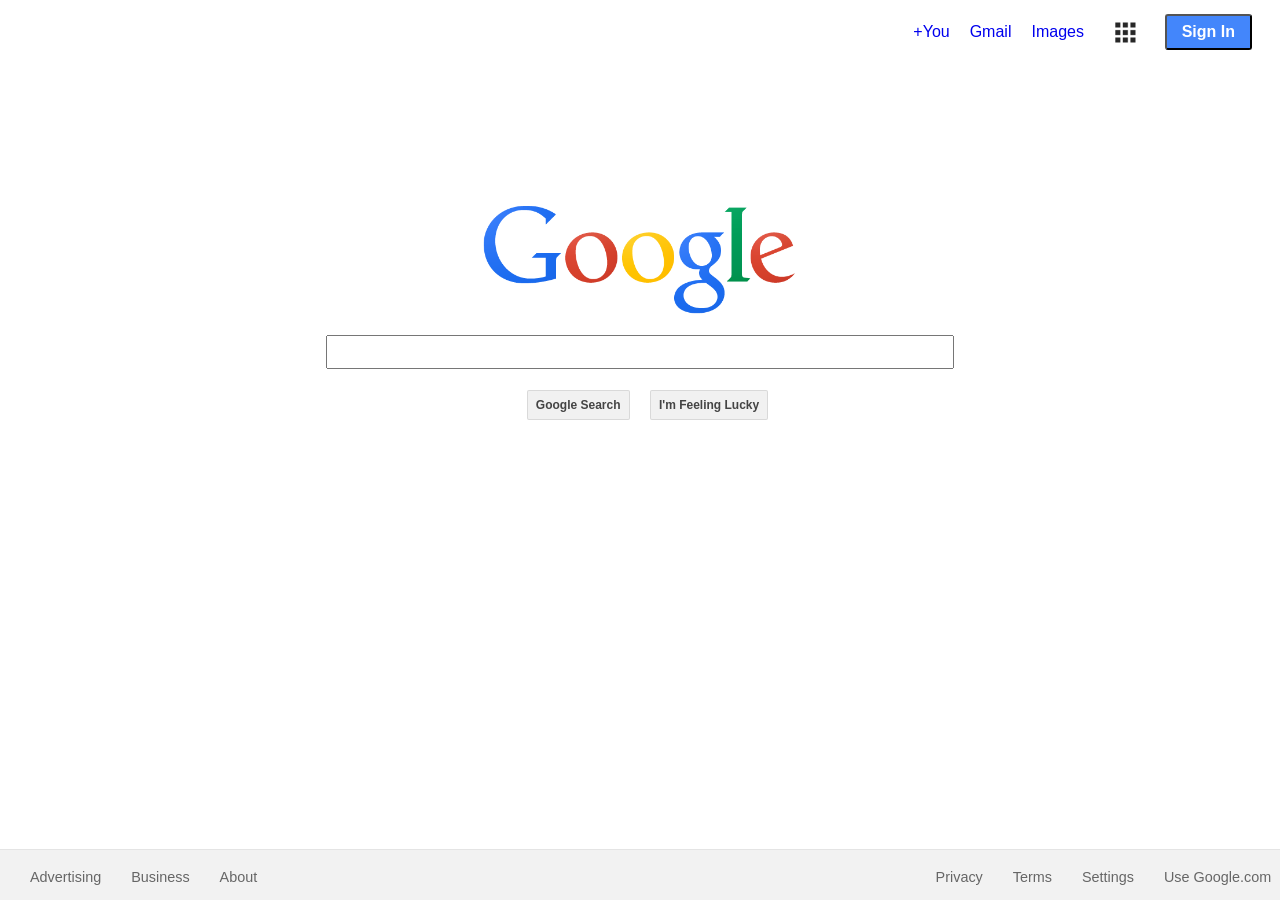
<file: index.html>
<!DOCTYPE html>

<html>

<head>

	<link rel="stylesheet" type="text/css" href="google.css">

	<title>Google</title>
</head>

<body>

	<!--TOP NAVBAR-->
	<ul class="top">
		<li>
			<a href="https://plus.google.com/?gpsrc=ogpy0&tab=wX">+You</a>
		</li>
		<li>
			<a href="https://mail.google.com/mail/?tab=wm">Gmail</a>
		</li>
		<li>
			<a href="https://www.google.com/imghp?hl=en&tab=wi&ei=qgZoVbH2KpGQyAS3oYLICA&ved=0CBQQqi4oAg">Images</a>
		</li>
		<li>
			<a href="http://www.google.com/intl/en/options/"> <img class="squares" src="squares.png" alt="google apps" height="25px">
			</a>
		</li>
		<li>
			<a href="https://accounts.google.com/ServiceLogin?hl=en&continue=https://www.google.ca/%3Fgfe_rd%3Dcr%26ei%3D65doVZa_J8SC8QektYOYCA%26gws_rd%3Dcr">
				<button class="sign">Sign In</button>
			</a>
		</li>
	</ul>

	<!--LOGO-->
	<div class="logo">
		<img src="logo.png" alt="Google Flat Logo" height="200px">
	</div>

	<!--FORM-->
	<form>
		<input class="search" type="text" name="firstname">
	</form>

	<ul class="buttons">
		<li>
			<button class="google">Google Search</button>
			<button class="luck">I'm Feeling Lucky</button>
		</li>
	</ul>

	<!--BUTTONS-->

	<!--BOTTOM NAVBAR-->
	<ul class="bot">
		<li>
			<a href="https://www.google.com/intl/en/ads/?fg=1">Advertising</a>
		</li>
		<li>
			<a href="https://www.google.com/services/?fg=1">Business</a>
		</li>
		<li>
			<a href="https://www.google.com/intl/en/about.html?fg=1">About</a>
		</li>
		<div class="right">
			<li>
				<a href="https://www.google.com/intl/en/policies/privacy/?fg=1">Privacy</a>
			</li>
		</div>
		<li>
			<a href="https://www.google.com/intl/en/policies/terms/?fg=1">Terms</a>
		</li>
		<li>
			<a href="https://www.google.com/preferences?hl=en">Settings</a>
		</li>
		<li>
			<a href="https://www.google.com/?gfe_rd=cr&ei=rfhnVcCKHomN8QeAnoCQCA&gws_rd=cr&fg=1">Use Google.com</a>
		</li>

	</ul>

</body>

</html>
</file>
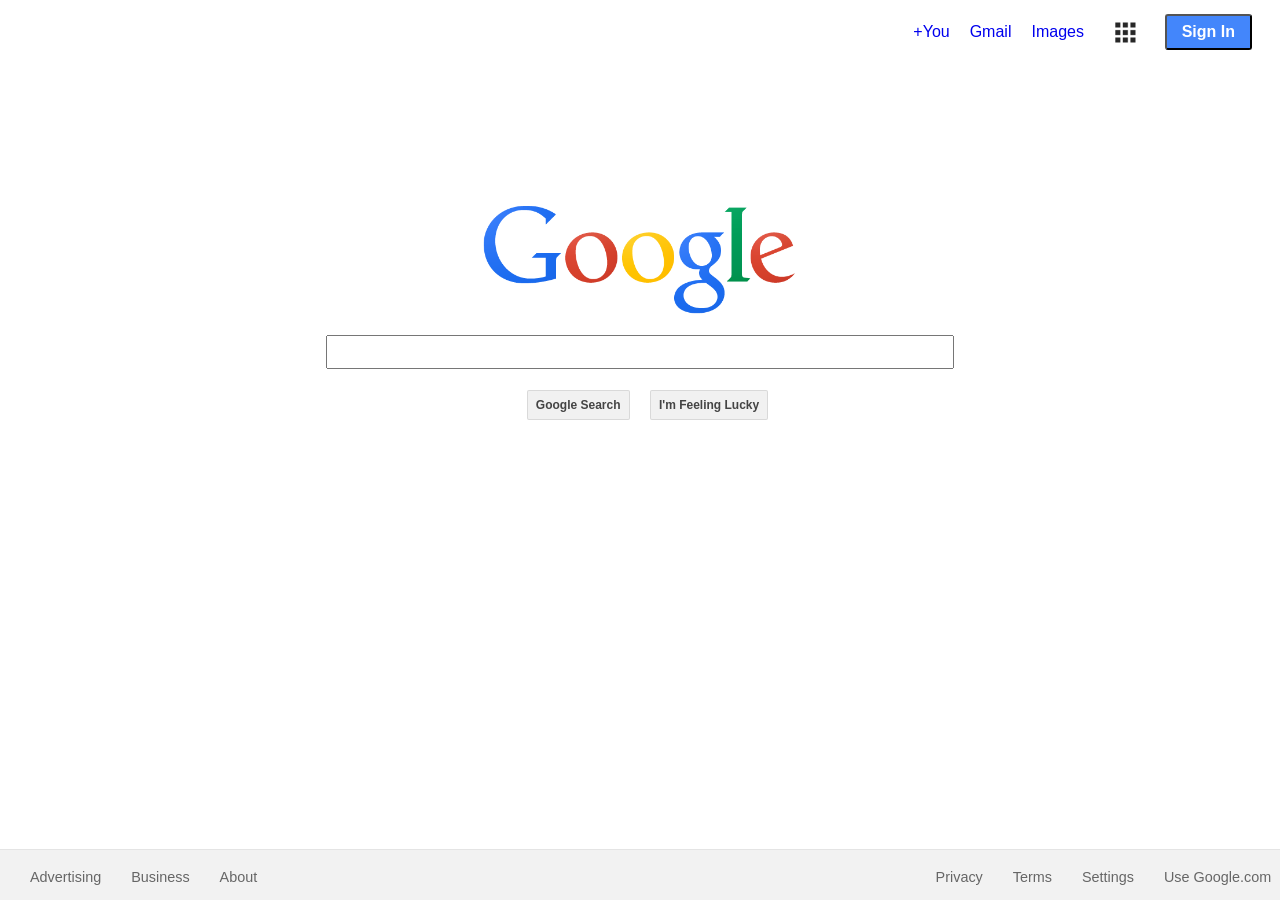
<file: google homepage/index.html>
<!DOCTYPE html>
<html>
	<head>
		<link rel="stylesheet" type="text/css" href="google.css">
		<title>Google</title>
	</head>
	<body>
		<!--TOP NAVBAR-->
		<ul class="top">
			<li>
				<a href="https://plus.google.com/?gpsrc=ogpy0&tab=wX">+You</a>
			</li>
			<li>
				<a href="https://mail.google.com/mail/?tab=wm">Gmail</a>
			</li>
			<li>
				<a href="https://www.google.com/imghp?hl=en&tab=wi&ei=qgZoVbH2KpGQyAS3oYLICA&ved=0CBQQqi4oAg">Images</a>
			</li>
			<li>
				<a href="http://www.google.com/intl/en/options/"> <img class="squares" src="squares.png" alt="google apps" height="25px">
				</a>
			</li>
			<li>
				<a href="https://accounts.google.com/ServiceLogin?hl=en&continue=https://www.google.ca/%3Fgfe_rd%3Dcr%26ei%3D65doVZa_J8SC8QektYOYCA%26gws_rd%3Dcr">
					<button class="sign">Sign In</button>
				</a>
			</li>
		</ul>
		<!--LOGO-->
		<div class="logo">
			<img src="logo.png" alt="Google Flat Logo" height="200px">
		</div>
		<!--FORM-->
		<form>
			<input class="search" type="text" name="firstname">
		</form>
		<!--BUTTONS-->
		<ul class="buttons">
			<li>
				<button class="google">Google Search</button>
				<button class="luck">I'm Feeling Lucky</button>
			</li>
		</ul>
		
		<!--BOTTOM NAVBAR-->
		<ul class="bot">
			<li>
				<a href="https://www.google.com/intl/en/ads/?fg=1">Advertising</a>
			</li>
			<li>
				<a href="https://www.google.com/services/?fg=1">Business</a>
			</li>
			<li>
				<a href="https://www.google.com/intl/en/about.html?fg=1">About</a>
			</li>
			<div class="right">
				<li>
					<a href="https://www.google.com/intl/en/policies/privacy/?fg=1">Privacy</a>
				</li>
			</div>
			
			<li>
				<a href="https://www.google.com/intl/en/policies/terms/?fg=1">Terms</a>
			</li>
			<li>
				<a href="https://www.google.com/preferences?hl=en">Settings</a>
			</li>
			<li>
				<a href="https://www.google.com/?gfe_rd=cr&ei=rfhnVcCKHomN8QeAnoCQCA&gws_rd=cr&fg=1">Use Google.com</a>
			</li>
		</ul>
	</body>
</html>
</file>
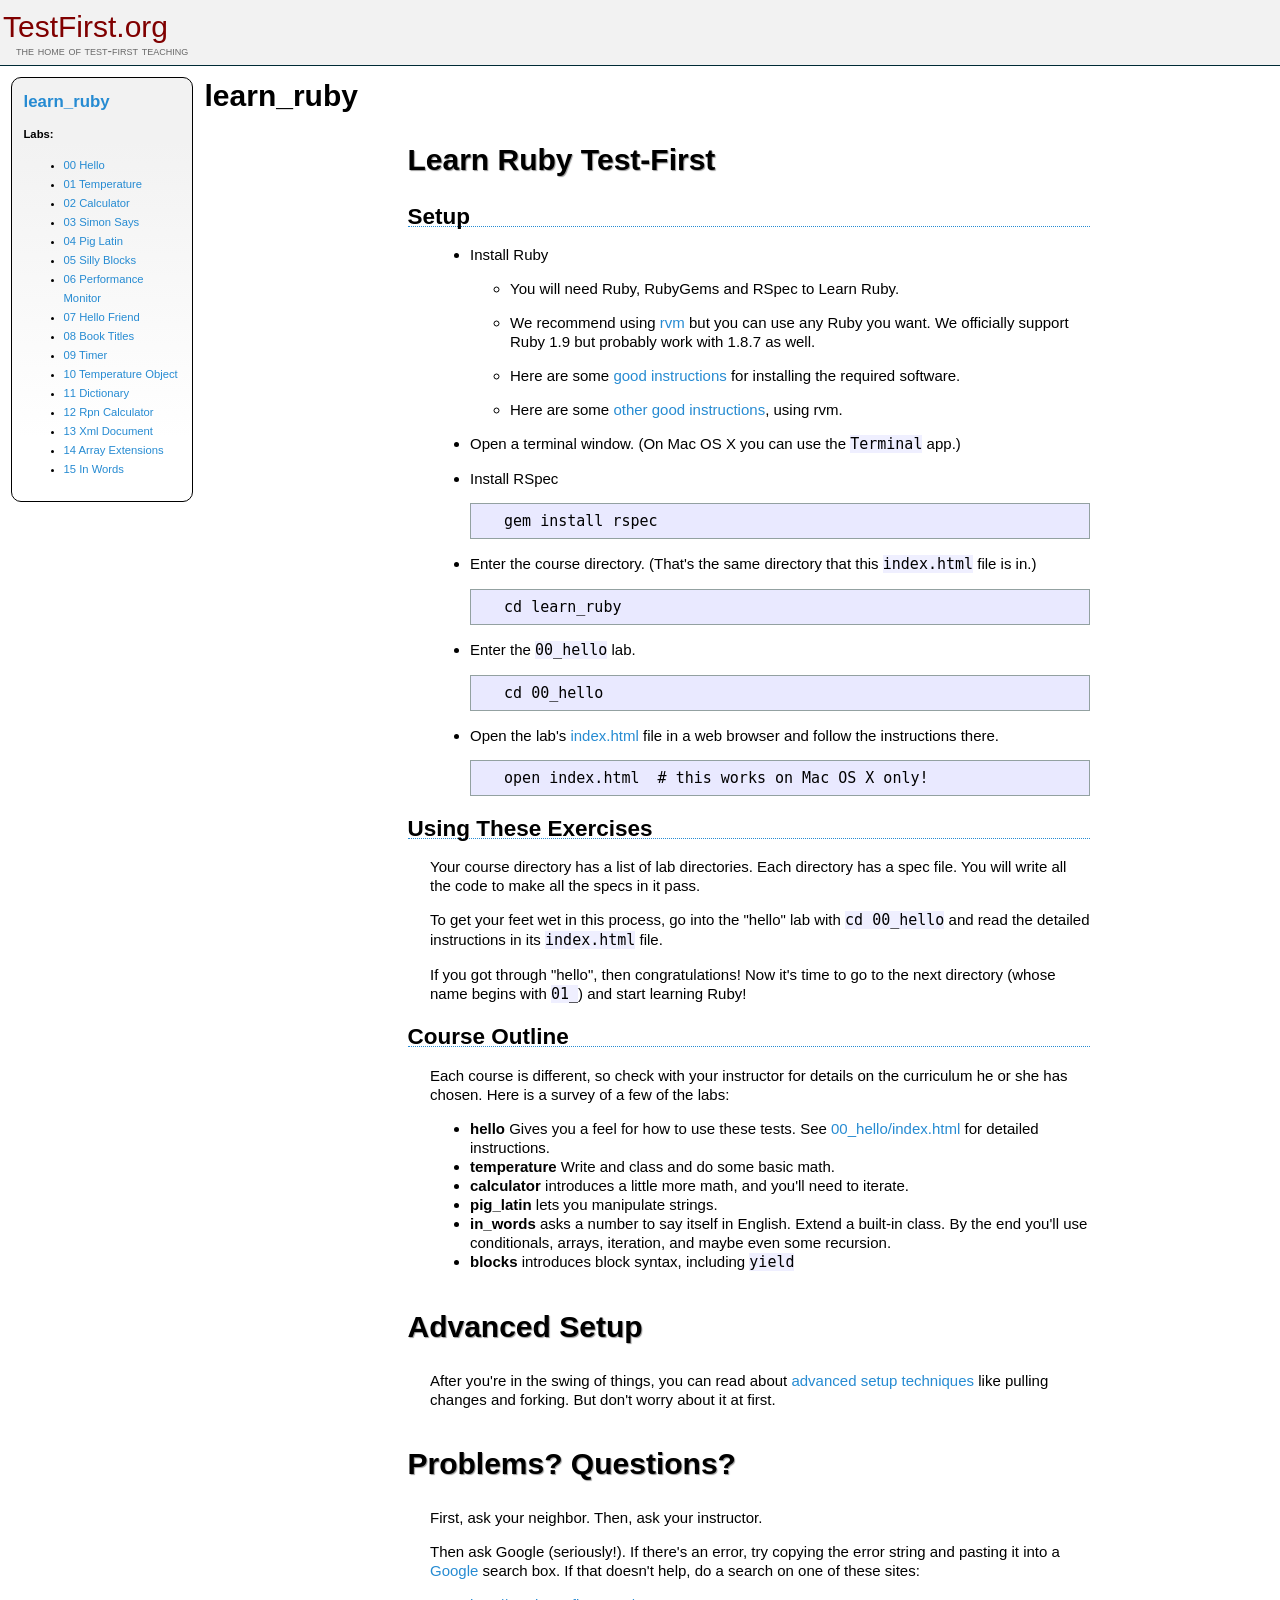
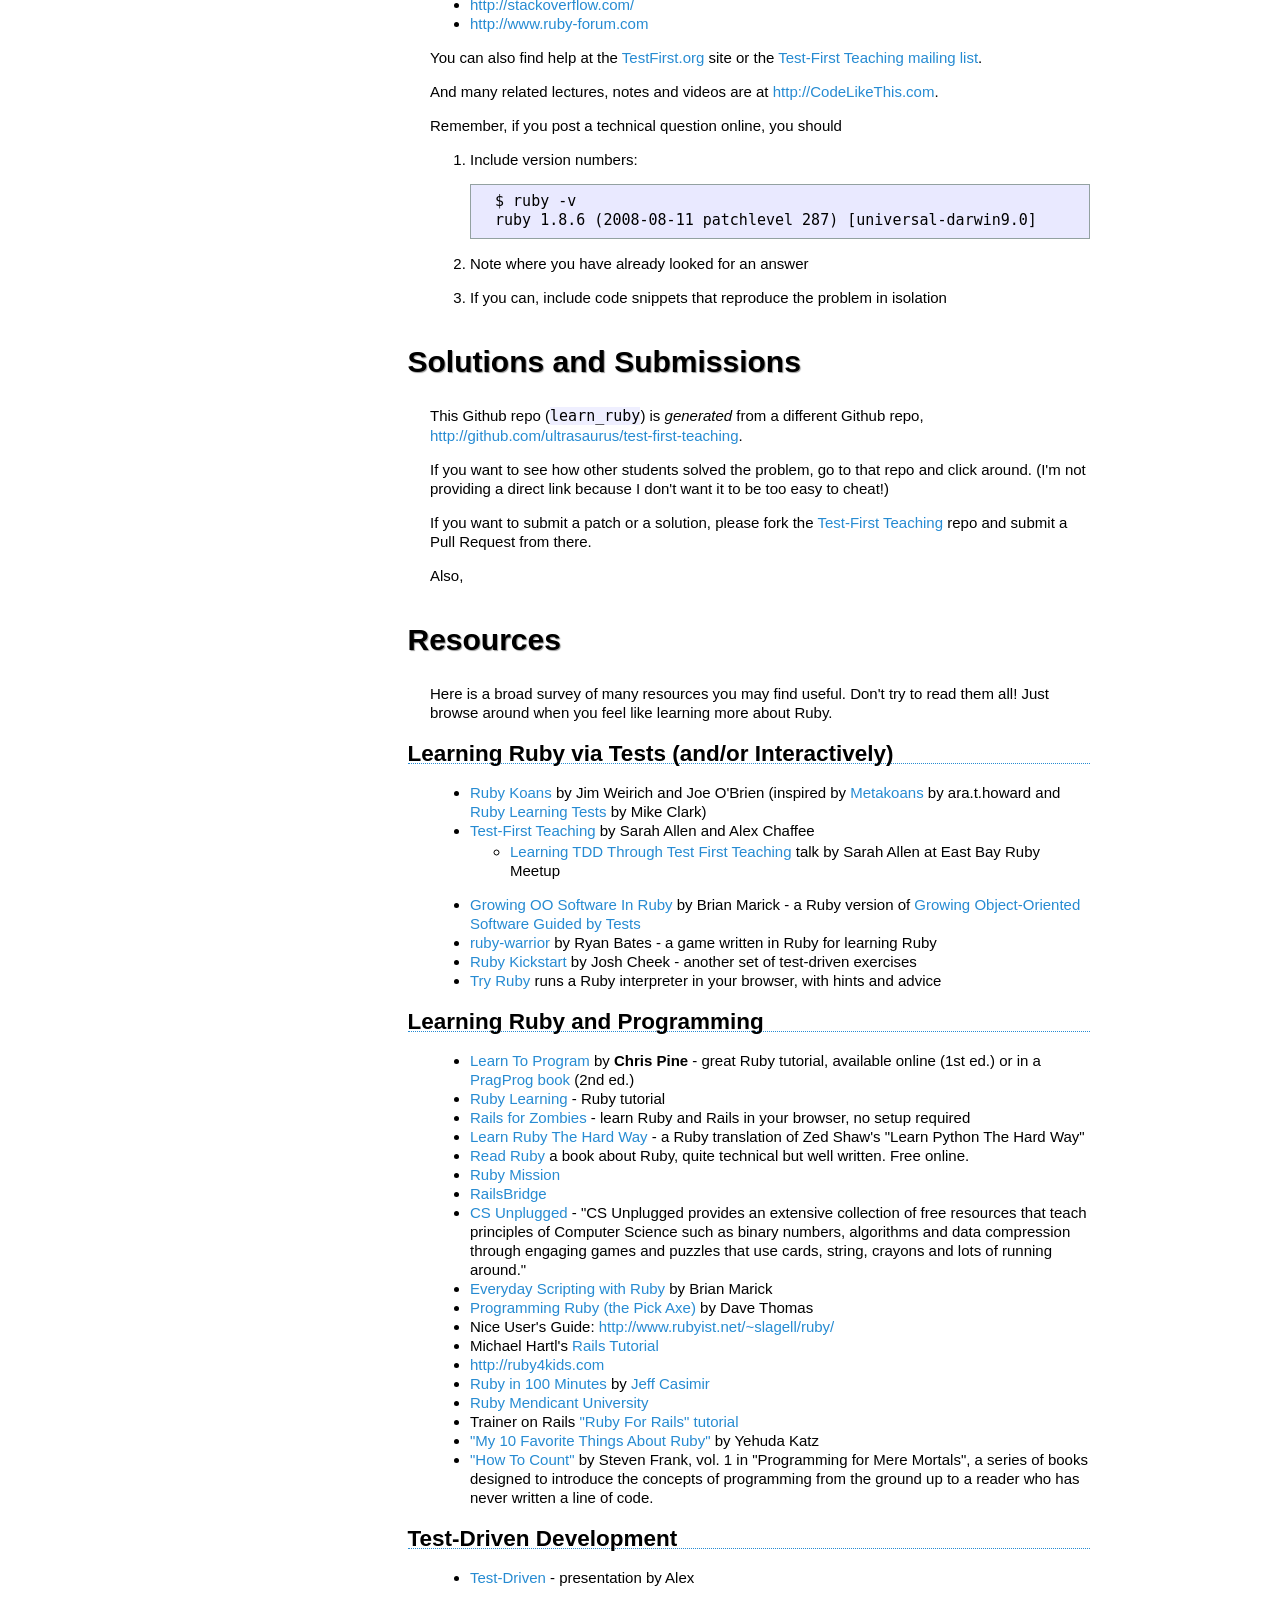
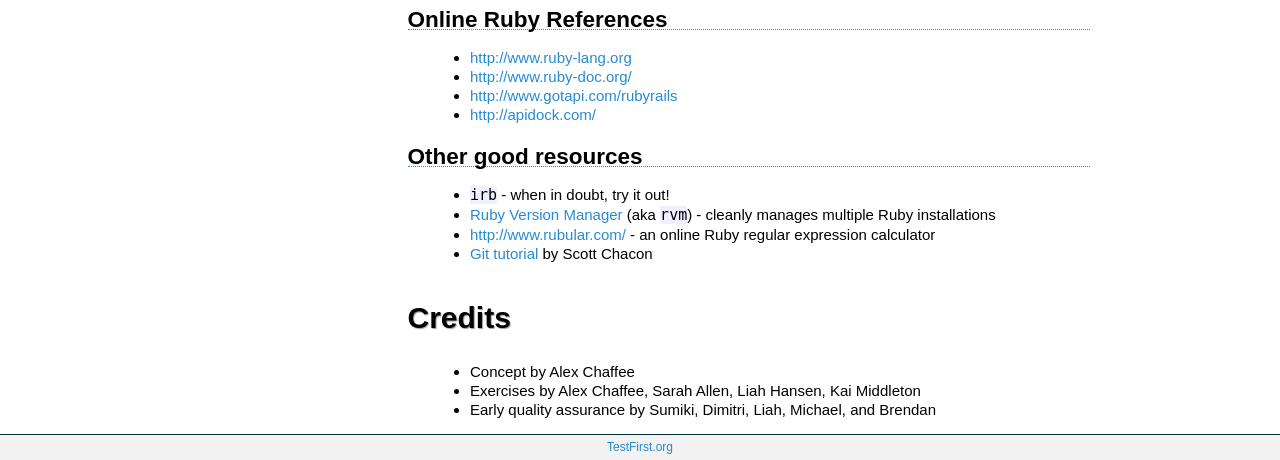
<file: learn_ruby/index.html>
<html>
  <head>
    <title>Test-First Teaching: learn_ruby: learn_ruby</title>
    <link href="assets/style.css" media="screen" rel="stylesheet" type="text/css" />
  </head>
  <body>
    <div class="header">
      <h1><a href="http://testfirst.org">TestFirst.org</a></h1>
      <h2>the home of test-first teaching</h2>
    </div>
    <div class="nav">
      <h2><a href="index.html">learn_ruby</a></h2>
      <b>Labs:</b>
      <ul>
        <li><a href="00_hello/index.html">00 Hello</a></li>
        <li><a href="01_temperature/index.html">01 Temperature</a></li>
        <li><a href="02_calculator/index.html">02 Calculator</a></li>
        <li><a href="03_simon_says/index.html">03 Simon Says</a></li>
        <li><a href="04_pig_latin/index.html">04 Pig Latin</a></li>
        <li><a href="05_silly_blocks/index.html">05 Silly Blocks</a></li>
        <li><a href="06_performance_monitor/index.html">06 Performance Monitor</a></li>
        <li><a href="07_hello_friend/index.html">07 Hello Friend</a></li>
        <li><a href="08_book_titles/index.html">08 Book Titles</a></li>
        <li><a href="09_timer/index.html">09 Timer</a></li>
        <li><a href="10_temperature_object/index.html">10 Temperature Object</a></li>
        <li><a href="11_dictionary/index.html">11 Dictionary</a></li>
        <li><a href="12_rpn_calculator/index.html">12 Rpn Calculator</a></li>
        <li><a href="13_xml_document/index.html">13 Xml Document</a></li>
        <li><a href="14_array_extensions/index.html">14 Array Extensions</a></li>
        <li><a href="15_in_words/index.html">15 In Words</a></li>
      </ul>
    </div>
    <h1>learn_ruby</h1>
    <div class="content"><h1>Learn Ruby Test-First</h1>

<h2>Setup</h2>

<ul>
<li><p>Install Ruby</p>

<ul>
<li>You will need Ruby, RubyGems and RSpec to Learn Ruby.</li>
<li>We recommend using <a href="http://rvm.beginrescueend.com">rvm</a> but you can use any Ruby you want. We officially support Ruby 1.9 but probably work with 1.8.7 as well.</li>
<li>Here are some <a href="http://www.wiki.devchix.com/index.php?title=Workshop_Installation_Notes_Rails_3">good instructions</a> for installing the required software.</li>
<li>Here are some <a href="http://ruby.railstutorial.org/ruby-on-rails-tutorial-book#sec:rubygems">other good instructions</a>, using rvm.</li>
</ul>
</li>
<li><p>Open a terminal window. (On Mac OS X you can use the <code>Terminal</code> app.)</p></li>
<li><p>Install RSpec</p>

<pre><code>  gem install rspec
</code></pre></li>
<li><p>Enter the course directory. (That's the same directory that this <code>index.html</code> file is in.)</p>

<pre><code>  cd learn_ruby
</code></pre></li>
<li><p>Enter the <code>00_hello</code> lab.</p>

<pre><code>  cd 00_hello
</code></pre></li>
<li><p>Open the lab's <a href="./00_hello/index.html">index.html</a> file in a web browser and follow the instructions there.</p>

<pre><code>  open index.html  # this works on Mac OS X only!
</code></pre></li>
</ul>


<h2>Using These Exercises</h2>

<p>Your course directory has a list of lab directories. Each
directory has a spec file. You will write all the code to make all the specs
in it pass.</p>

<p>To get your feet wet in this process, go into the "hello" lab with <code>cd
00_hello</code> and read the detailed instructions in its <code>index.html</code> file.</p>

<p>If you got through "hello", then congratulations! Now it's time to go to the
next directory (whose name begins with <code>01_</code>) and start learning Ruby!</p>

<h2>Course Outline</h2>

<p>Each course is different, so check with your instructor for details on the
curriculum he or she has chosen. Here is a survey of a few of the labs:</p>

<ul>
<li><strong>hello</strong>
Gives you a feel for how to use these tests.
See <a href="00_hello/index.html">00_hello/index.html</a> for detailed instructions.</li>
<li><strong>temperature</strong>
Write and class and do some basic math.</li>
<li><strong>calculator</strong> introduces a little more math, and you'll need to iterate.</li>
<li><strong>pig_latin</strong> lets you manipulate strings.</li>
<li><strong>in_words</strong> asks a number to say itself in English. Extend a built-in class. By the end you'll use conditionals, arrays, iteration, and maybe even some recursion.</li>
<li><strong>blocks</strong> introduces block syntax, including <code>yield</code></li>
</ul>


<h1>Advanced Setup</h1>

<p>After you're in the swing of things, you can read about <a href="advanced_setup.html">advanced setup techniques</a> like pulling changes and forking. But don't worry about it at first.</p>

<h1>Problems? Questions?</h1>

<p>First, ask your neighbor. Then, ask your instructor.</p>

<p>Then ask Google (seriously!). If there's an error, try copying the error string and pasting it into a <a href="http://google.com">Google</a> search box. If that doesn't help, do a search on one of these sites:</p>

<ul>
<li><a href="http://stackoverflow.com/">http://stackoverflow.com/</a></li>
<li><a href="http://www.ruby-forum.com">http://www.ruby-forum.com</a></li>
</ul>


<p>You can also find help at the <a href="http://testfirst.org">TestFirst.org</a> site or the <a href="http://groups.google.com/group/test-first-teaching">Test-First Teaching mailing list</a>.</p>

<p>And many related lectures, notes and videos are at <a href="http://CodeLikeThis.com">http://CodeLikeThis.com</a>.</p>

<p>Remember, if you post a technical question online, you should</p>

<ol>
<li><p>Include version numbers:</p>

<pre><code> $ ruby -v
 ruby 1.8.6 (2008-08-11 patchlevel 287) [universal-darwin9.0]
</code></pre></li>
<li><p>Note where you have already looked for an answer</p></li>
<li>If you can, include code snippets that reproduce the problem in isolation</li>
</ol>


<h1>Solutions and Submissions</h1>

<p>This Github repo (<code>learn_ruby</code>) is <em>generated</em> from a different Github repo, <a href="http://github.com/ultrasaurus/test-first-teaching">http://github.com/ultrasaurus/test-first-teaching</a>.</p>

<p>If you want to see how other students solved the problem, go to that repo and click around. (I'm not providing a direct link because I don't want it to be too easy to cheat!)</p>

<p>If you want to submit a patch or a solution, please fork the <a href="http://github.com/ultrasaurus/test-first-teaching">Test-First Teaching</a> repo and submit a Pull Request from there.</p>

<p>Also,</p>

<h1>Resources</h1>

<p>Here is a broad survey of many resources you may find useful. Don't try to read them all! Just browse around when you feel like learning more about Ruby.</p>

<h2>Learning Ruby via Tests (and/or Interactively)</h2>

<ul>
<li><a href="http://rubykoans.com">Ruby Koans</a> by Jim Weirich and Joe O'Brien (inspired by <a href="http://rubyquiz.com/quiz67.html">Metakoans</a> by ara.t.howard and <a href="http://clarkware.com/cgi/blosxom/2005/03/18">Ruby Learning Tests</a> by Mike Clark)</li>
<li><a href="http://testfirst.org">Test-First Teaching</a> by Sarah Allen and Alex Chaffee

<ul>
<li><a href="http://www.youtube.com/watch?v=KgfdlZuVz7I">Learning TDD Through Test First Teaching</a> talk by Sarah Allen at East Bay Ruby Meetup</li>
</ul>
</li>
<li><a href="http://www.exampler.com/blog/2009/12/17/growing-object-oriented-software-in-ruby/">Growing OO Software In Ruby</a> by Brian Marick - a Ruby version of <a href="http://www.growing-object-oriented-software.com/">Growing Object-Oriented Software Guided by Tests</a></li>
<li><a href="http://github.com/ryanb/ruby-warrior">ruby-warrior</a> by Ryan Bates - a game written in Ruby for learning Ruby</li>
<li><a href="https://github.com/JoshCheek/ruby-kickstart">Ruby Kickstart</a> by Josh Cheek - another set of test-driven exercises</li>
<li><a href="http://tryruby.org">Try Ruby</a> runs a Ruby interpreter in your browser, with hints and advice</li>
</ul>


<h2>Learning Ruby and Programming</h2>

<ul>
<li><a href="http://pine.fm/LearnToProgram/">Learn To Program</a> by <strong>Chris Pine</strong> - great Ruby tutorial, available online (1st ed.) or in a <a href="http://www.pragprog.com/titles/ltp2/learn-to-program-2nd-edition">PragProg book</a> (2nd ed.)</li>
<li><a href="http://rubylearning.com/satishtalim/tutorial.html">Ruby Learning</a> - Ruby tutorial</li>
<li><a href="http://railsforzombies.org">Rails for Zombies</a> - learn Ruby and Rails in your browser, no setup required</li>
<li><a href="http://ruby.learncodethehardway.org/">Learn Ruby The Hard Way</a> - a Ruby translation of Zed Shaw's "Learn Python The Hard Way"</li>
<li><a href="http://ruby.runpaint.org/">Read Ruby</a> a book about Ruby, quite technical but well written. Free online.</li>
<li><a href="http://github.com/alexch/mission">Ruby Mission</a></li>
<li><a href="http://groups.google.com/group/railsbridge">RailsBridge</a></li>
<li><a href="http://www.csunplugged.org/">CS Unplugged</a> - "CS Unplugged provides an extensive collection of free resources that teach principles of Computer Science such as binary numbers, algorithms and data compression through engaging games and puzzles that use cards, string, crayons and lots of running around."</li>
<li><a href="http://pragprog.com/titles/bmsft/everyday-scripting-with-ruby">Everyday Scripting with Ruby</a> by Brian Marick</li>
<li><a href="http://pragprog.com/titles/ruby/programming-ruby">Programming Ruby (the Pick Axe)</a> by Dave Thomas</li>
<li>Nice User's Guide: <a href="http://www.rubyist.net/~slagell/ruby/">http://www.rubyist.net/~slagell/ruby/</a></li>
<li>Michael Hartl's <a href="http://railstutorial.org">Rails Tutorial</a></li>
<li><a href="http://ruby4kids.com">http://ruby4kids.com</a></li>
<li><a href="http://jumpstartlab.com/resources/ruby-jumpstart/ruby/">Ruby in 100 Minutes</a> by <a href="http://jumpstartlab.com">Jeff Casimir</a></li>
<li><a href="http://university.rubymendicant.com">Ruby Mendicant University</a></li>
<li>Trainer on Rails <a href="http://www.public.traineronrails.com/courses/ruby/">"Ruby For Rails" tutorial</a></li>
<li><a href="http://yehudakatz.com/2009/08/24/my-10-favorite-things-about-the-ruby-language/">"My 10 Favorite Things About Ruby"</a> by Yehuda Katz</li>
<li><a href="http://stevenf.com/pages/book.html">"How To Count"</a> by Steven Frank, vol. 1 in "Programming for Mere Mortals", a series of books designed to introduce the concepts of programming from the ground up to a reader who has never written a line of code.</li>
</ul>


<h2>Test-Driven Development</h2>

<ul>
<li><a href="http://www.slideshare.net/alexchaffee/test-driven">Test-Driven</a> - presentation by Alex</li>
</ul>


<h2>Online Ruby References</h2>

<ul>
<li><a href="http://www.ruby-lang.org">http://www.ruby-lang.org</a></li>
<li><a href="http://www.ruby-doc.org/">http://www.ruby-doc.org/</a></li>
<li><a href="http://www.gotapi.com/rubyrails">http://www.gotapi.com/rubyrails</a></li>
<li><a href="http://apidock.com/">http://apidock.com/</a></li>
</ul>


<h2>Other good resources</h2>

<ul>
<li><code>irb</code> - when in doubt, try it out!</li>
<li><a href="http://rvm.beginrescueend.com/">Ruby Version Manager</a> (aka <code>rvm</code>) - cleanly manages multiple Ruby installations</li>
<li><a href="http://www.rubular.com/">http://www.rubular.com/</a> - an online Ruby regular expression calculator</li>
<li><a href="http://bit.ly/scott-chacon-git-101-tutorial">Git tutorial</a> by Scott Chacon</li>
</ul>


<h1>Credits</h1>

<ul>
<li>Concept by Alex Chaffee</li>
<li>Exercises by Alex Chaffee, Sarah Allen, Liah Hansen, Kai Middleton</li>
<li>Early quality assurance by Sumiki, Dimitri, Liah, Michael, and Brendan</li>
</ul>

</div>
    <div class="footer"><a href="http://testfirst.org">TestFirst.org</a></div>
  </body>
</html>
</file>
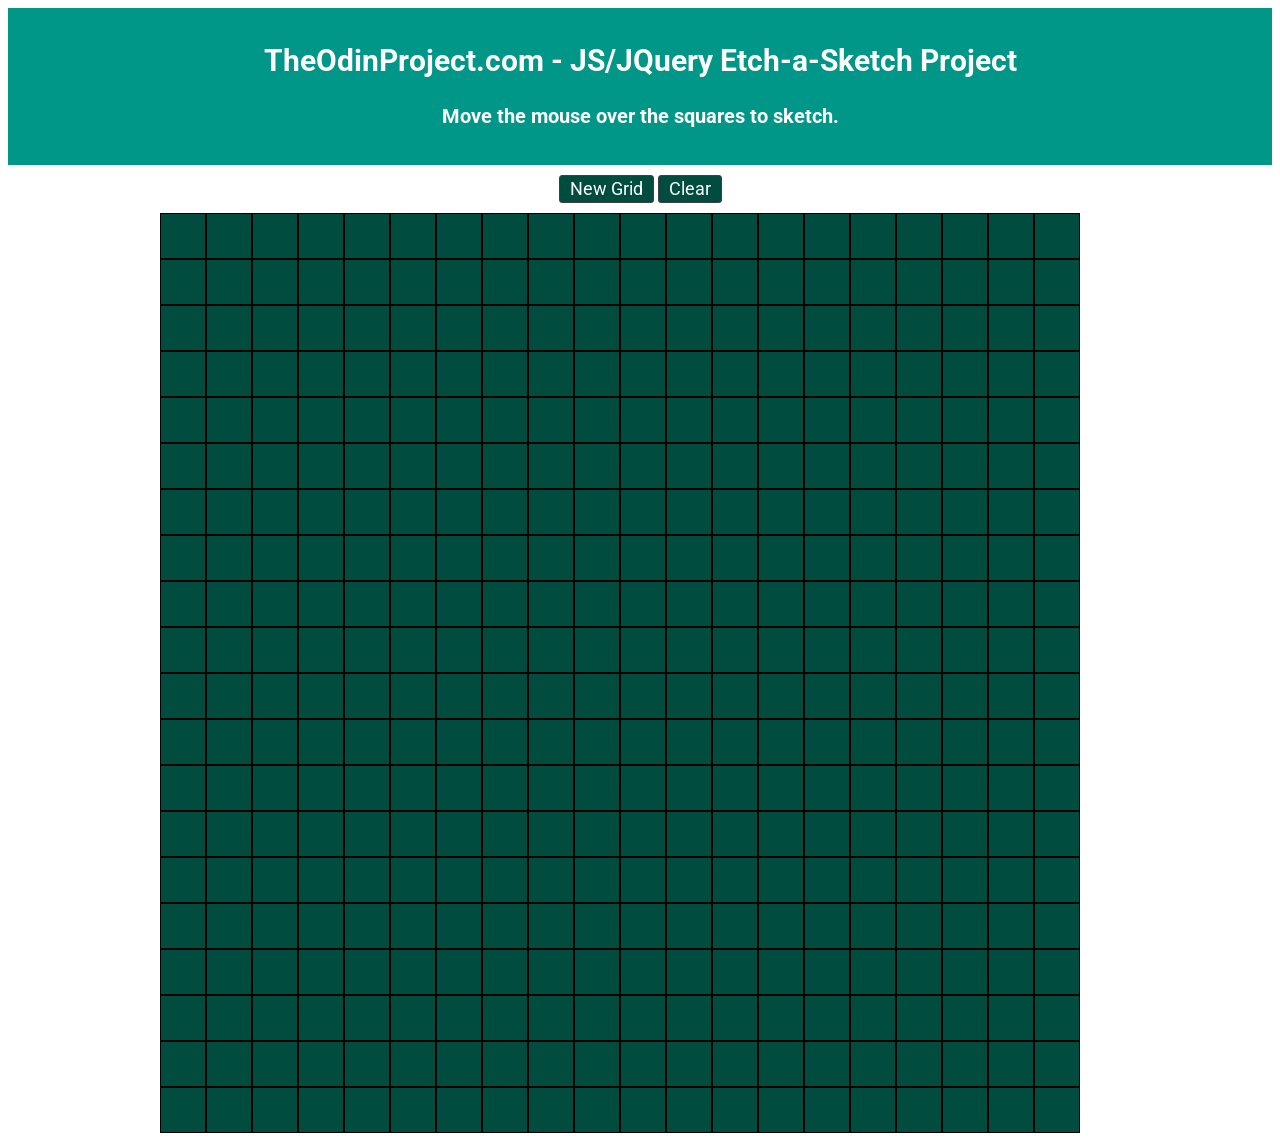
<file: sketchpad/index.html>
<!DOCTYPE html>
<html>

<head>
	<title>Sketchpad</title>
	<script src="//code.jquery.com/jquery-1.11.3.min.js" type="text/javascript"></script>
	<script src="sketch.js" type="text/javascript" charset="utf-8"></script>
	<link rel="stylesheet" href="sketchpad.css" type="text/css">
	<!-- Google Fonts -->
	<link href='http://fonts.googleapis.com/css?family=Roboto' rel='stylesheet' type='text/css'>
</head>

<body>
	<div class="container">
		<header>
			<h2>TheOdinProject.com - JS/JQuery Etch-a-Sketch Project</h2>
			<h4>Move the mouse over the squares to sketch.</h4>
		</header>

		<div class="navbar">
			<button class="new">New Grid</button>
			<button class="clear">Clear</button>
		</div>

		<div class="wrap"></div>
	</div>
</body>

</html>
</file>
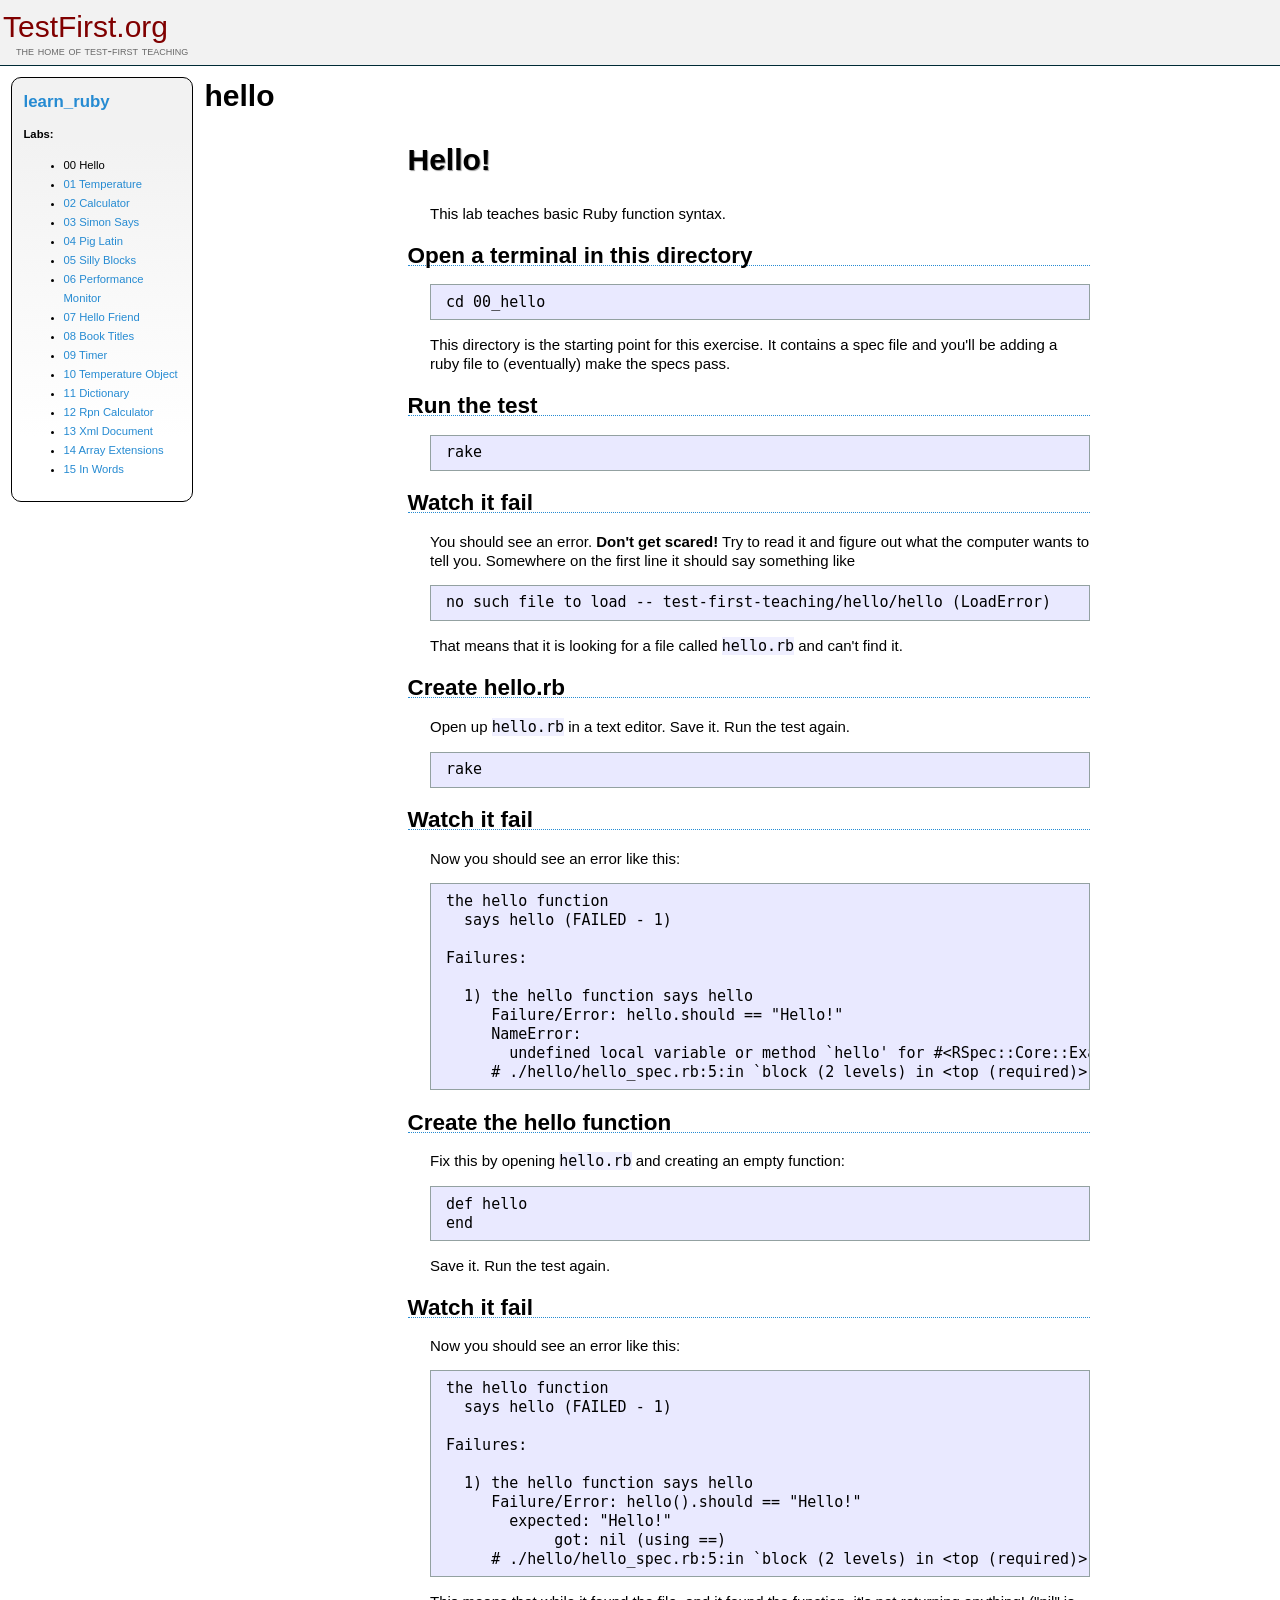
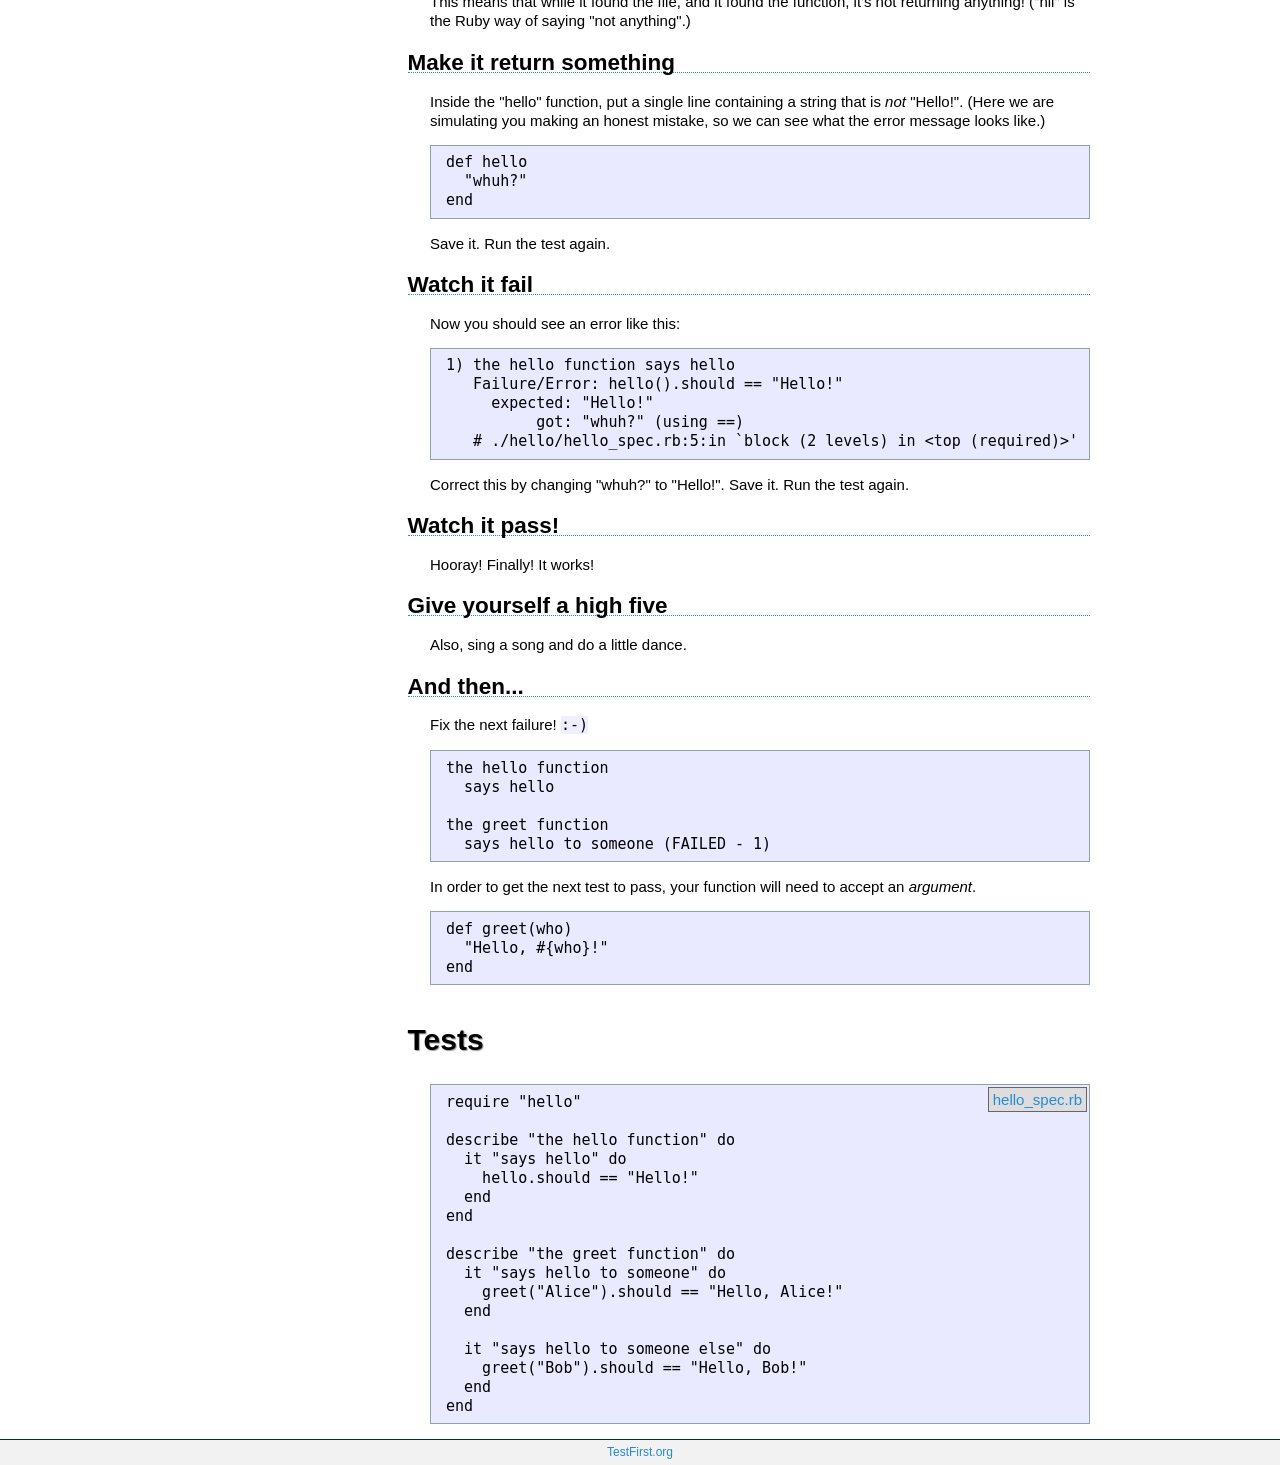
<file: learn_ruby/00_hello/index.html>
<html>
  <head>
    <title>Test-First Teaching: learn_ruby: hello</title>
    <link href="../assets/style.css" media="screen" rel="stylesheet" type="text/css" />
  </head>
  <body>
    <div class="header">
      <h1><a href="http://testfirst.org">TestFirst.org</a></h1>
      <h2>the home of test-first teaching</h2>
    </div>
    <div class="nav">
      <h2><a href="../index.html">learn_ruby</a></h2>
      <b>Labs:</b>
      <ul>
        <li>00 Hello</li>
        <li><a href="../01_temperature/index.html">01 Temperature</a></li>
        <li><a href="../02_calculator/index.html">02 Calculator</a></li>
        <li><a href="../03_simon_says/index.html">03 Simon Says</a></li>
        <li><a href="../04_pig_latin/index.html">04 Pig Latin</a></li>
        <li><a href="../05_silly_blocks/index.html">05 Silly Blocks</a></li>
        <li><a href="../06_performance_monitor/index.html">06 Performance Monitor</a></li>
        <li><a href="../07_hello_friend/index.html">07 Hello Friend</a></li>
        <li><a href="../08_book_titles/index.html">08 Book Titles</a></li>
        <li><a href="../09_timer/index.html">09 Timer</a></li>
        <li><a href="../10_temperature_object/index.html">10 Temperature Object</a></li>
        <li><a href="../11_dictionary/index.html">11 Dictionary</a></li>
        <li><a href="../12_rpn_calculator/index.html">12 Rpn Calculator</a></li>
        <li><a href="../13_xml_document/index.html">13 Xml Document</a></li>
        <li><a href="../14_array_extensions/index.html">14 Array Extensions</a></li>
        <li><a href="../15_in_words/index.html">15 In Words</a></li>
      </ul>
    </div>
    <h1>hello</h1>
    <div class="content"><div class="rspec_file">  <div class="intro"><h1>Hello!</h1>

<p>This lab teaches basic Ruby function syntax.</p>

<h2>Open a terminal in this directory</h2>

<pre><code>cd 00_hello
</code></pre>

<p>This directory is the starting point for this exercise. It contains a spec file and you'll be adding a ruby file to (eventually) make the specs pass.</p>

<h2>Run the test</h2>

<pre><code>rake
</code></pre>

<h2>Watch it fail</h2>

<p>You should see an error. <strong>Don't get scared!</strong> Try to read it and figure out what the computer wants to tell you. Somewhere on the first line it should say something like</p>

<pre><code>no such file to load -- test-first-teaching/hello/hello (LoadError)
</code></pre>

<p>That means that it is looking for a file called <code>hello.rb</code> and can't find it.</p>

<h2>Create hello.rb</h2>

<p>Open up <code>hello.rb</code> in a text editor. Save it. Run the test again.</p>

<pre><code>rake
</code></pre>

<h2>Watch it fail</h2>

<p>Now you should see an error like this:</p>

<pre><code>the hello function
  says hello (FAILED - 1)

Failures:

  1) the hello function says hello
     Failure/Error: hello.should == "Hello!"
     NameError:
       undefined local variable or method `hello' for #&lt;RSpec::Core::ExampleGroup::Nested_1:0x000001009b8808&gt;
     # ./hello/hello_spec.rb:5:in `block (2 levels) in &lt;top (required)&gt;'
</code></pre>

<h2>Create the hello function</h2>

<p>Fix this by opening <code>hello.rb</code> and creating an empty function:</p>

<pre><code>def hello
end
</code></pre>

<p>Save it. Run the test again.</p>

<h2>Watch it fail</h2>

<p>Now you should see an error like this:</p>

<pre><code>the hello function
  says hello (FAILED - 1)

Failures:

  1) the hello function says hello
     Failure/Error: hello().should == "Hello!"
       expected: "Hello!"
            got: nil (using ==)
     # ./hello/hello_spec.rb:5:in `block (2 levels) in &lt;top (required)&gt;'
</code></pre>

<p>This means that while it found the file, and it found the function, it's not returning anything! ("nil" is the Ruby way of saying "not anything".)</p>

<h2>Make it return something</h2>

<p>Inside the "hello" function, put a single line containing a string that is <em>not</em> "Hello!". (Here we are simulating you making an honest mistake, so we can see what the error message looks like.)</p>

<pre><code>def hello
  "whuh?"
end
</code></pre>

<p>Save it. Run the test again.</p>

<h2>Watch it fail</h2>

<p>Now you should see an error like this:</p>

<pre><code>1) the hello function says hello
   Failure/Error: hello().should == "Hello!"
     expected: "Hello!"
          got: "whuh?" (using ==)
   # ./hello/hello_spec.rb:5:in `block (2 levels) in &lt;top (required)&gt;'
</code></pre>

<p>Correct this by changing "whuh?" to "Hello!". Save it. Run the test again.</p>

<h2>Watch it pass!</h2>

<p>Hooray! Finally! It works!</p>

<h2>Give yourself a high five</h2>

<p>Also, sing a song and do a little dance.</p>

<h2>And then...</h2>

<p>Fix the next failure! <code>:-)</code></p>

<pre><code>the hello function
  says hello

the greet function
  says hello to someone (FAILED - 1)
</code></pre>

<p>In order to get the next test to pass, your function will need to accept an <em>argument</em>.</p>

<pre><code>def greet(who)
  "Hello, #{who}!"
end
</code></pre>
</div>
  <div class="tests">
    <h1>Tests</h1>
<a class="raw_file" href="hello_spec.rb">hello_spec.rb</a>
    <pre>require &quot;hello&quot;

describe &quot;the hello function&quot; do
  it &quot;says hello&quot; do
    hello.should == &quot;Hello!&quot;
  end
end

describe &quot;the greet function&quot; do
  it &quot;says hello to someone&quot; do
    greet(&quot;Alice&quot;).should == &quot;Hello, Alice!&quot;
  end

  it &quot;says hello to someone else&quot; do
    greet(&quot;Bob&quot;).should == &quot;Hello, Bob!&quot;
  end
end</pre>
  </div>
</div>
</div>
    <div class="footer"><a href="http://testfirst.org">TestFirst.org</a></div>
  </body>
</html>
</file>
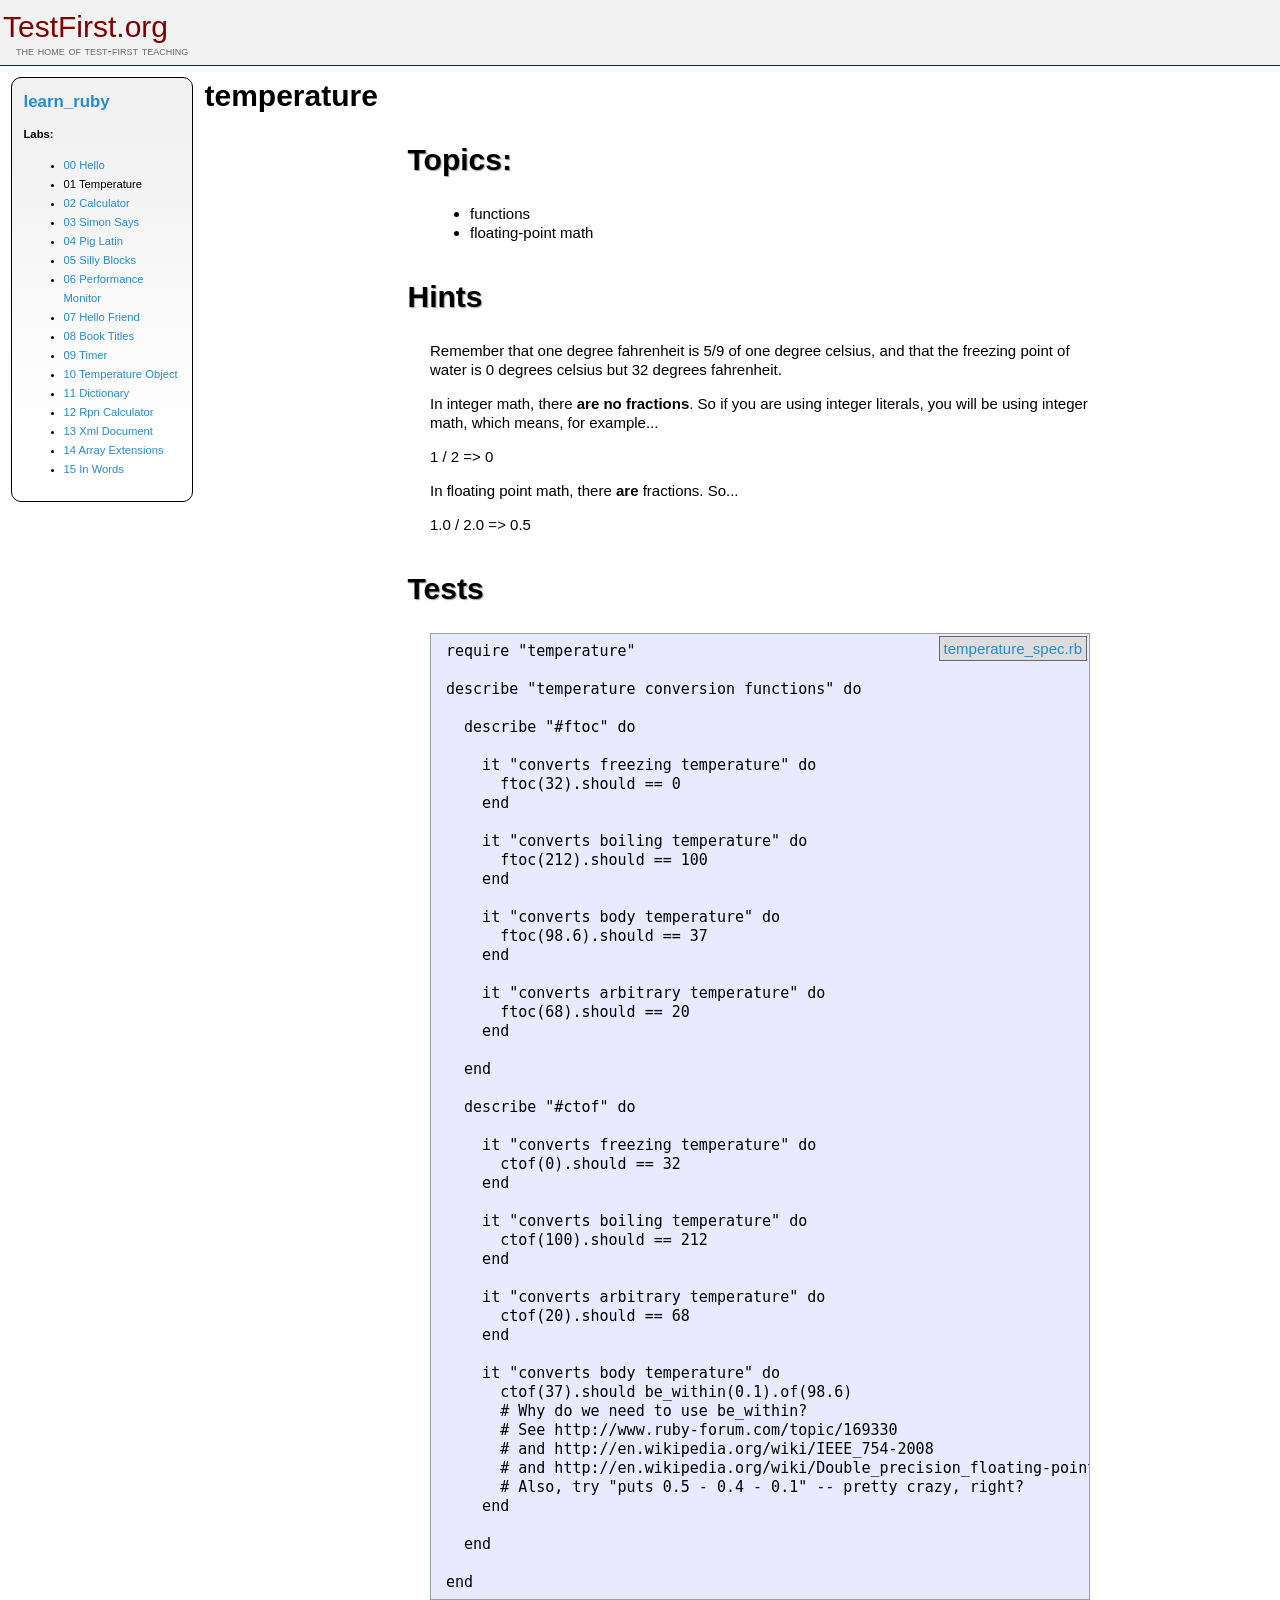
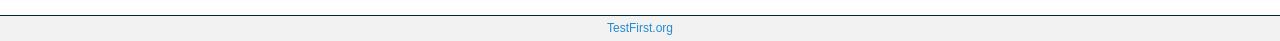
<file: learn_ruby/01_temperature/index.html>
<html>
  <head>
    <title>Test-First Teaching: learn_ruby: temperature</title>
    <link href="../assets/style.css" media="screen" rel="stylesheet" type="text/css" />
  </head>
  <body>
    <div class="header">
      <h1><a href="http://testfirst.org">TestFirst.org</a></h1>
      <h2>the home of test-first teaching</h2>
    </div>
    <div class="nav">
      <h2><a href="../index.html">learn_ruby</a></h2>
      <b>Labs:</b>
      <ul>
        <li><a href="../00_hello/index.html">00 Hello</a></li>
        <li>01 Temperature</li>
        <li><a href="../02_calculator/index.html">02 Calculator</a></li>
        <li><a href="../03_simon_says/index.html">03 Simon Says</a></li>
        <li><a href="../04_pig_latin/index.html">04 Pig Latin</a></li>
        <li><a href="../05_silly_blocks/index.html">05 Silly Blocks</a></li>
        <li><a href="../06_performance_monitor/index.html">06 Performance Monitor</a></li>
        <li><a href="../07_hello_friend/index.html">07 Hello Friend</a></li>
        <li><a href="../08_book_titles/index.html">08 Book Titles</a></li>
        <li><a href="../09_timer/index.html">09 Timer</a></li>
        <li><a href="../10_temperature_object/index.html">10 Temperature Object</a></li>
        <li><a href="../11_dictionary/index.html">11 Dictionary</a></li>
        <li><a href="../12_rpn_calculator/index.html">12 Rpn Calculator</a></li>
        <li><a href="../13_xml_document/index.html">13 Xml Document</a></li>
        <li><a href="../14_array_extensions/index.html">14 Array Extensions</a></li>
        <li><a href="../15_in_words/index.html">15 In Words</a></li>
      </ul>
    </div>
    <h1>temperature</h1>
    <div class="content"><div class="rspec_file">  <div class="intro"><h1>Topics:</h1>

<ul>
<li>functions</li>
<li>floating-point math</li>
</ul>


<h1>Hints</h1>

<p>Remember that one degree fahrenheit is 5/9 of one degree celsius, and that the freezing point of water is 0 degrees celsius but 32 degrees fahrenheit.</p>

<p>In integer math, there <strong>are no fractions</strong>. So if you are using integer literals, you will be using integer math, which means, for example...</p>

<p>   1 / 2 => 0</p>

<p>In floating point math, there <strong>are</strong> fractions. So...</p>

<p>   1.0 / 2.0 => 0.5</p>
</div>
  <div class="tests">
    <h1>Tests</h1>
<a class="raw_file" href="temperature_spec.rb">temperature_spec.rb</a>
    <pre>
require &quot;temperature&quot;

describe &quot;temperature conversion functions&quot; do

  describe &quot;#ftoc&quot; do

    it &quot;converts freezing temperature&quot; do
      ftoc(32).should == 0
    end

    it &quot;converts boiling temperature&quot; do
      ftoc(212).should == 100
    end

    it &quot;converts body temperature&quot; do
      ftoc(98.6).should == 37
    end

    it &quot;converts arbitrary temperature&quot; do
      ftoc(68).should == 20
    end

  end

  describe &quot;#ctof&quot; do

    it &quot;converts freezing temperature&quot; do
      ctof(0).should == 32
    end

    it &quot;converts boiling temperature&quot; do
      ctof(100).should == 212
    end

    it &quot;converts arbitrary temperature&quot; do
      ctof(20).should == 68
    end

    it &quot;converts body temperature&quot; do
      ctof(37).should be_within(0.1).of(98.6)
      # Why do we need to use be_within?
      # See http://www.ruby-forum.com/topic/169330
      # and http://en.wikipedia.org/wiki/IEEE_754-2008
      # and http://en.wikipedia.org/wiki/Double_precision_floating-point_format
      # Also, try &quot;puts 0.5 - 0.4 - 0.1&quot; -- pretty crazy, right?
    end

  end

end</pre>
  </div>
</div>
</div>
    <div class="footer"><a href="http://testfirst.org">TestFirst.org</a></div>
  </body>
</html>
</file>
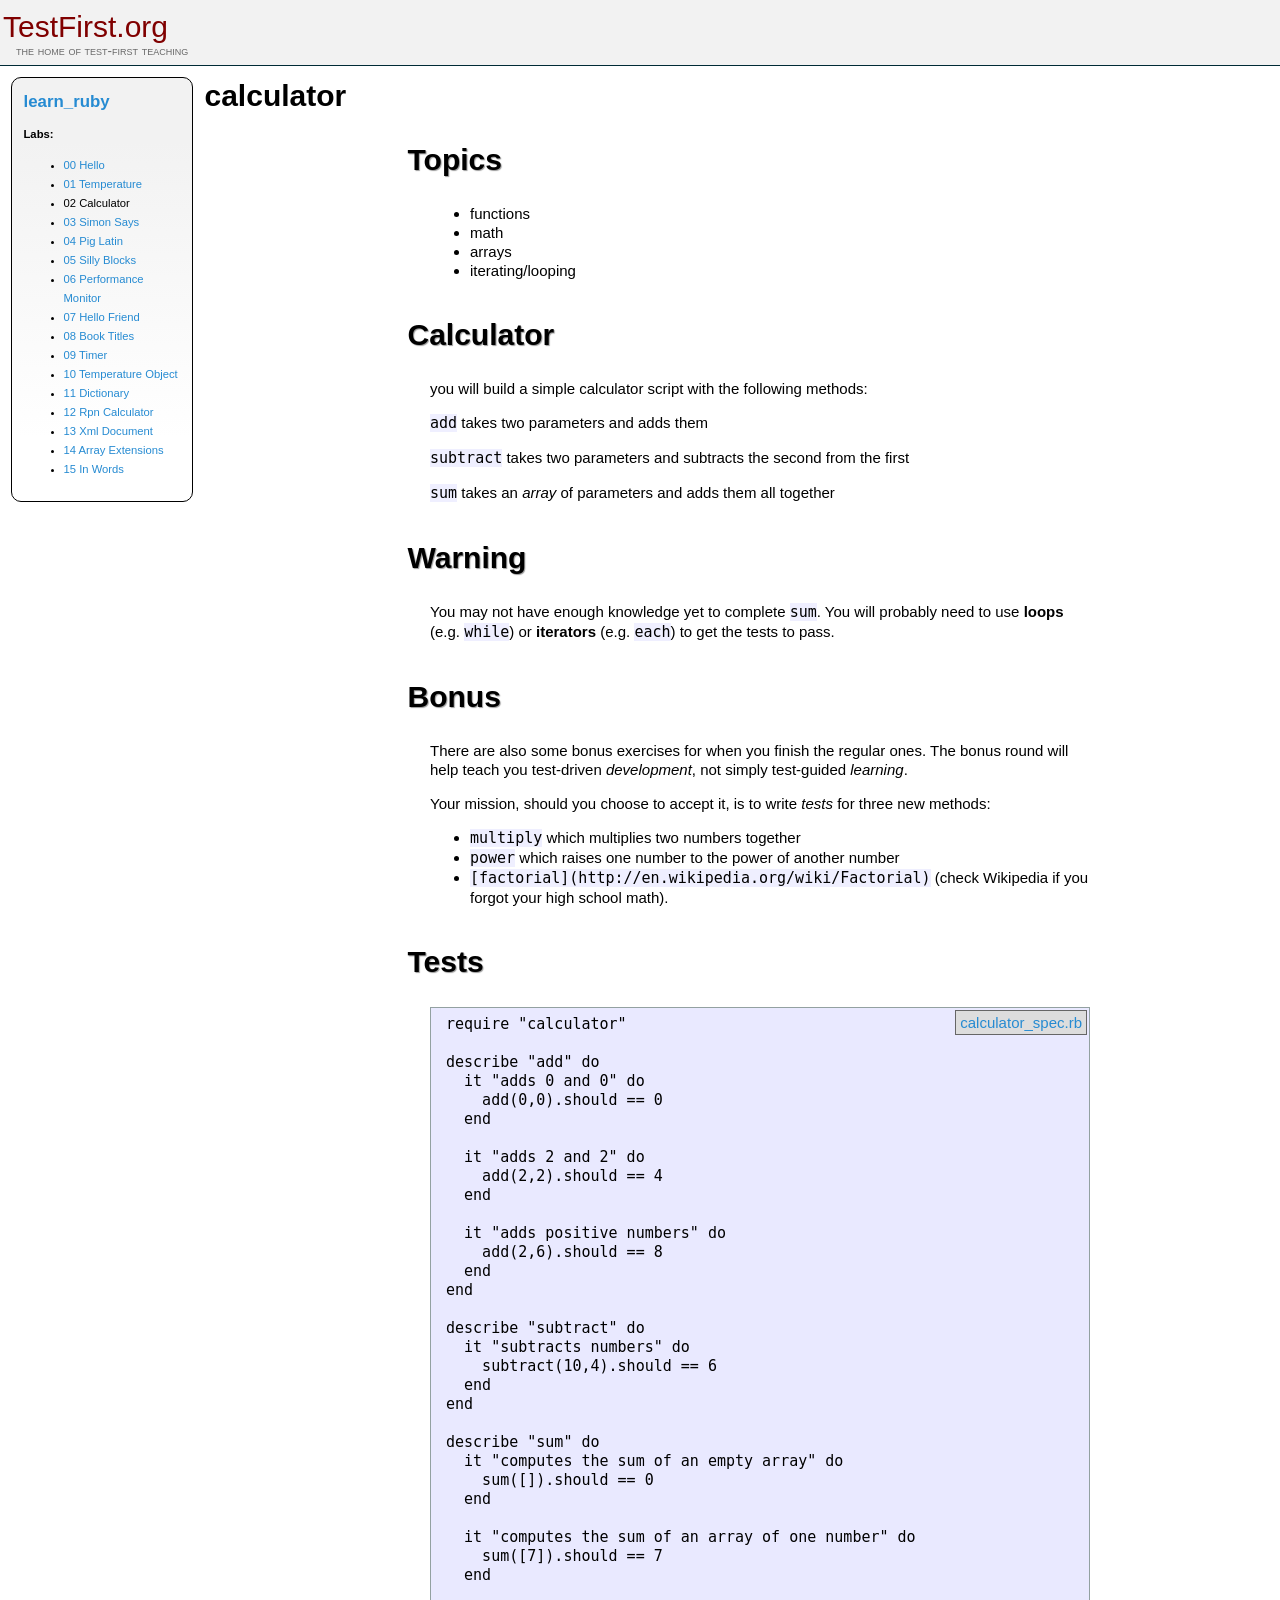
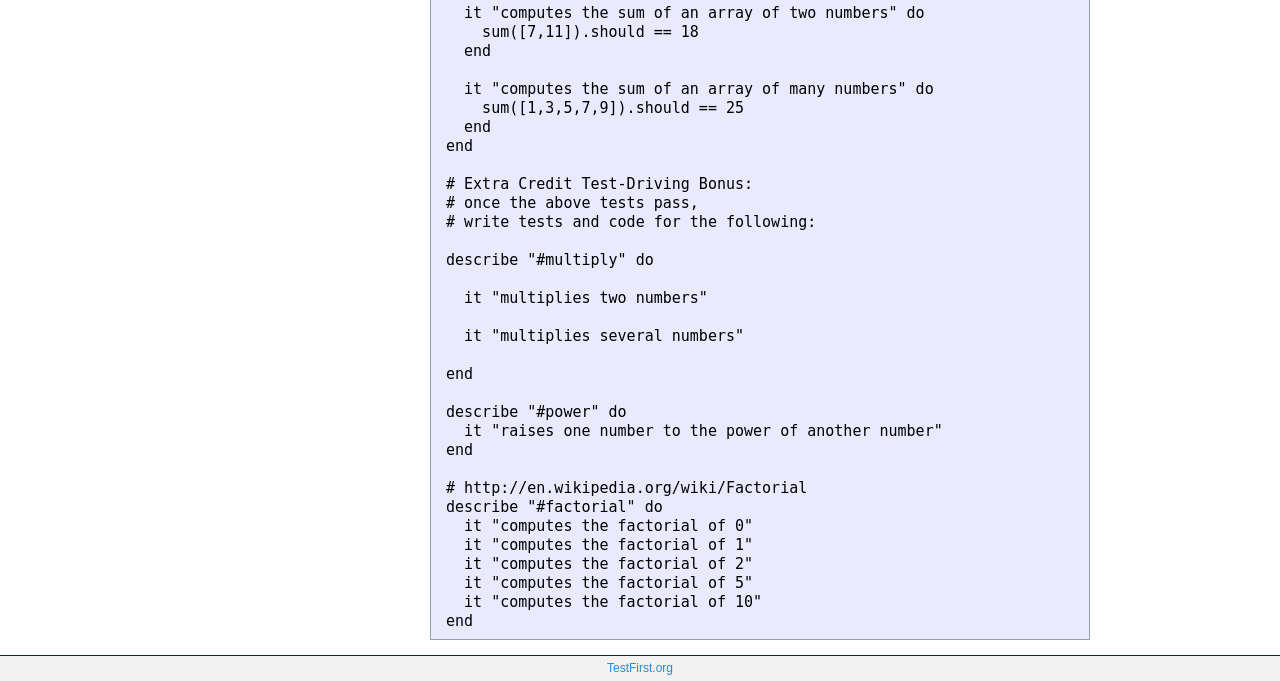
<file: learn_ruby/02_calculator/index.html>
<html>
  <head>
    <title>Test-First Teaching: learn_ruby: calculator</title>
    <link href="../assets/style.css" media="screen" rel="stylesheet" type="text/css" />
  </head>
  <body>
    <div class="header">
      <h1><a href="http://testfirst.org">TestFirst.org</a></h1>
      <h2>the home of test-first teaching</h2>
    </div>
    <div class="nav">
      <h2><a href="../index.html">learn_ruby</a></h2>
      <b>Labs:</b>
      <ul>
        <li><a href="../00_hello/index.html">00 Hello</a></li>
        <li><a href="../01_temperature/index.html">01 Temperature</a></li>
        <li>02 Calculator</li>
        <li><a href="../03_simon_says/index.html">03 Simon Says</a></li>
        <li><a href="../04_pig_latin/index.html">04 Pig Latin</a></li>
        <li><a href="../05_silly_blocks/index.html">05 Silly Blocks</a></li>
        <li><a href="../06_performance_monitor/index.html">06 Performance Monitor</a></li>
        <li><a href="../07_hello_friend/index.html">07 Hello Friend</a></li>
        <li><a href="../08_book_titles/index.html">08 Book Titles</a></li>
        <li><a href="../09_timer/index.html">09 Timer</a></li>
        <li><a href="../10_temperature_object/index.html">10 Temperature Object</a></li>
        <li><a href="../11_dictionary/index.html">11 Dictionary</a></li>
        <li><a href="../12_rpn_calculator/index.html">12 Rpn Calculator</a></li>
        <li><a href="../13_xml_document/index.html">13 Xml Document</a></li>
        <li><a href="../14_array_extensions/index.html">14 Array Extensions</a></li>
        <li><a href="../15_in_words/index.html">15 In Words</a></li>
      </ul>
    </div>
    <h1>calculator</h1>
    <div class="content"><div class="rspec_file">  <div class="intro"><h1>Topics</h1>

<ul>
<li>functions</li>
<li>math</li>
<li>arrays</li>
<li>iterating/looping</li>
</ul>


<h1>Calculator</h1>

<p>you will build a simple calculator script with the following methods:</p>

<p><code>add</code> takes two parameters and adds them</p>

<p><code>subtract</code> takes two parameters and subtracts the second from the first</p>

<p><code>sum</code> takes an <em>array</em> of parameters and adds them all together</p>

<h1>Warning</h1>

<p>You may not have enough knowledge yet to complete <code>sum</code>. You will probably
need to use <strong>loops</strong> (e.g. <code>while</code>) or <strong>iterators</strong> (e.g. <code>each</code>) to
get the tests to pass.</p>

<h1>Bonus</h1>

<p>There are also some bonus exercises for when you finish the regular ones. The bonus round will help teach you test-driven <em>development</em>, not simply test-guided <em>learning</em>.</p>

<p>Your mission, should you choose to accept it, is to write <em>tests</em> for three new methods:</p>

<ul>
<li><code>multiply</code> which multiplies two numbers together</li>
<li><code>power</code> which raises one number to the power of another number</li>
<li><code>[factorial](http://en.wikipedia.org/wiki/Factorial)</code> (check Wikipedia if you forgot your high school math).</li>
</ul>

</div>
  <div class="tests">
    <h1>Tests</h1>
<a class="raw_file" href="calculator_spec.rb">calculator_spec.rb</a>
    <pre>
require &quot;calculator&quot;

describe &quot;add&quot; do
  it &quot;adds 0 and 0&quot; do
    add(0,0).should == 0
  end

  it &quot;adds 2 and 2&quot; do
    add(2,2).should == 4
  end

  it &quot;adds positive numbers&quot; do
    add(2,6).should == 8
  end
end

describe &quot;subtract&quot; do
  it &quot;subtracts numbers&quot; do
    subtract(10,4).should == 6
  end
end

describe &quot;sum&quot; do
  it &quot;computes the sum of an empty array&quot; do
    sum([]).should == 0
  end

  it &quot;computes the sum of an array of one number&quot; do
    sum([7]).should == 7
  end

  it &quot;computes the sum of an array of two numbers&quot; do
    sum([7,11]).should == 18
  end

  it &quot;computes the sum of an array of many numbers&quot; do
    sum([1,3,5,7,9]).should == 25
  end
end

# Extra Credit Test-Driving Bonus:
# once the above tests pass,
# write tests and code for the following:

describe &quot;#multiply&quot; do

  it &quot;multiplies two numbers&quot;

  it &quot;multiplies several numbers&quot;

end

describe &quot;#power&quot; do
  it &quot;raises one number to the power of another number&quot;
end

# http://en.wikipedia.org/wiki/Factorial
describe &quot;#factorial&quot; do
  it &quot;computes the factorial of 0&quot;
  it &quot;computes the factorial of 1&quot;
  it &quot;computes the factorial of 2&quot;
  it &quot;computes the factorial of 5&quot;
  it &quot;computes the factorial of 10&quot;
end</pre>
  </div>
</div>
</div>
    <div class="footer"><a href="http://testfirst.org">TestFirst.org</a></div>
  </body>
</html>
</file>
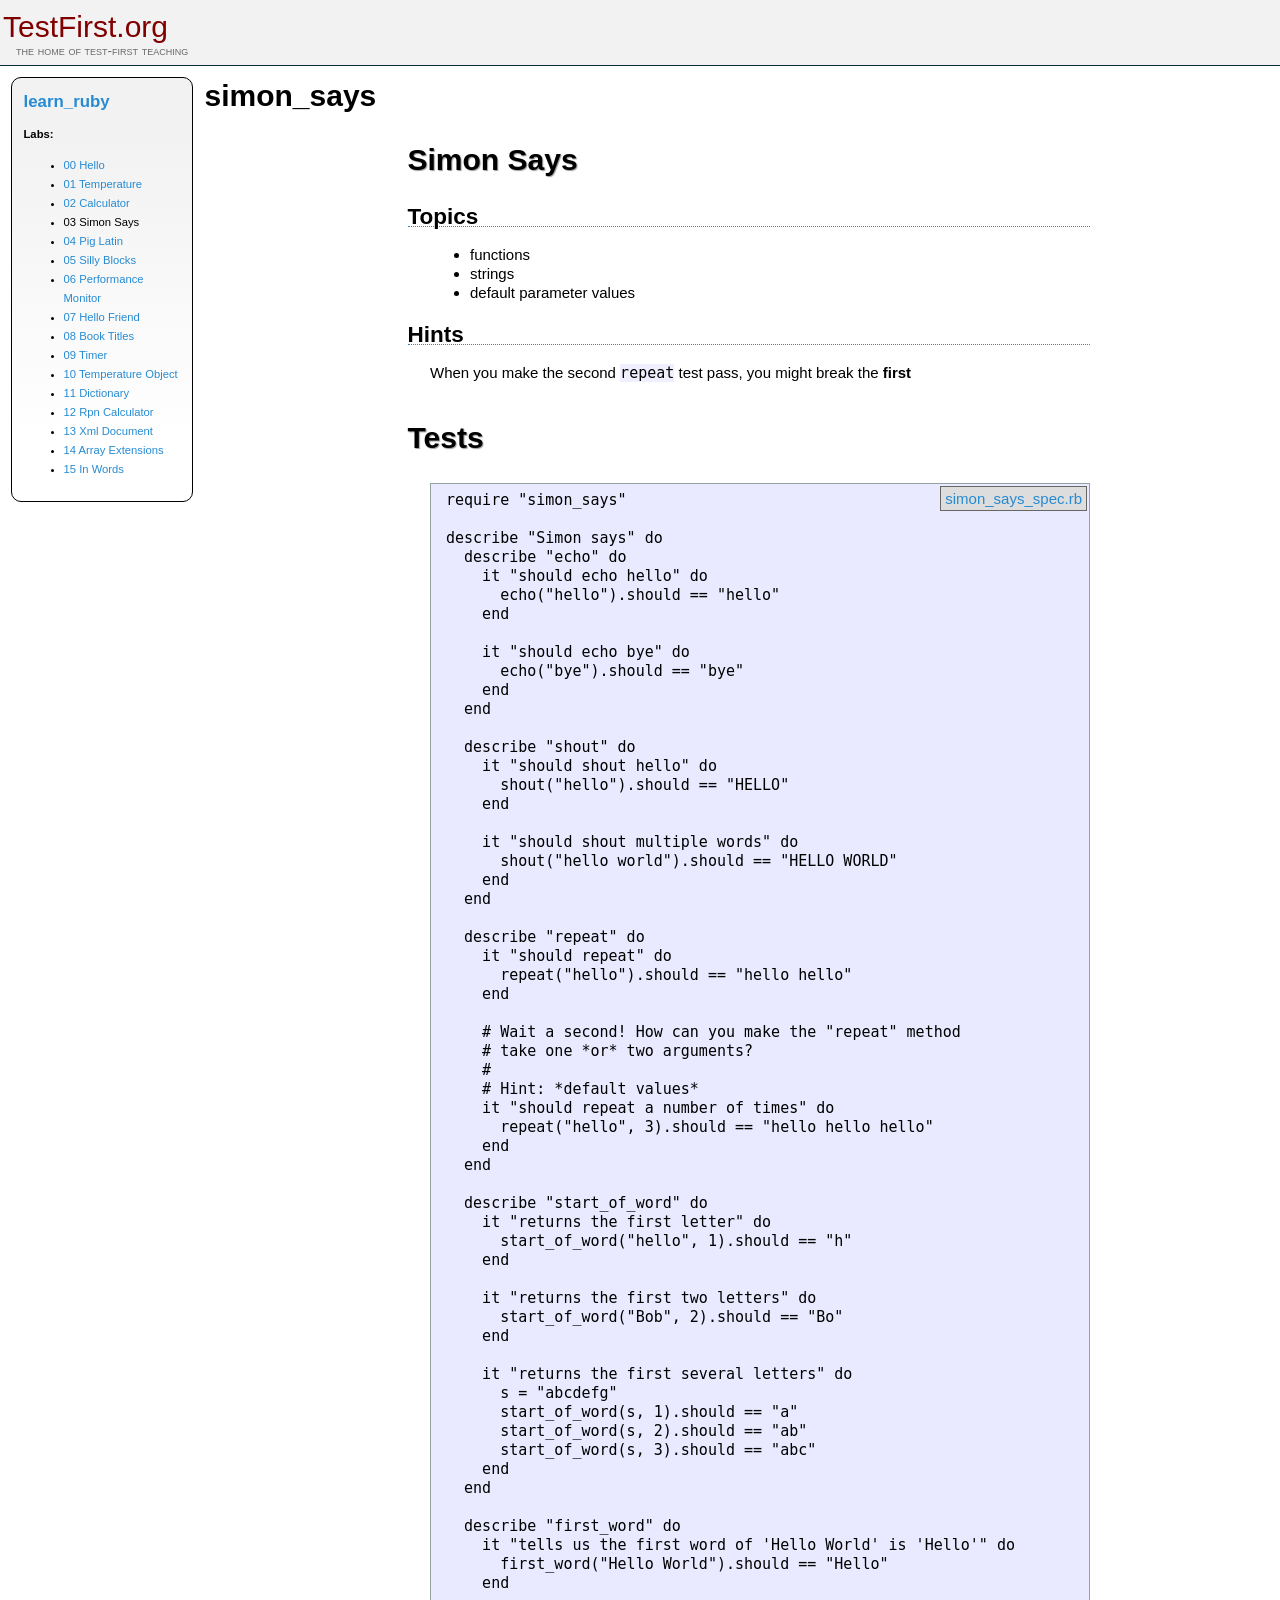
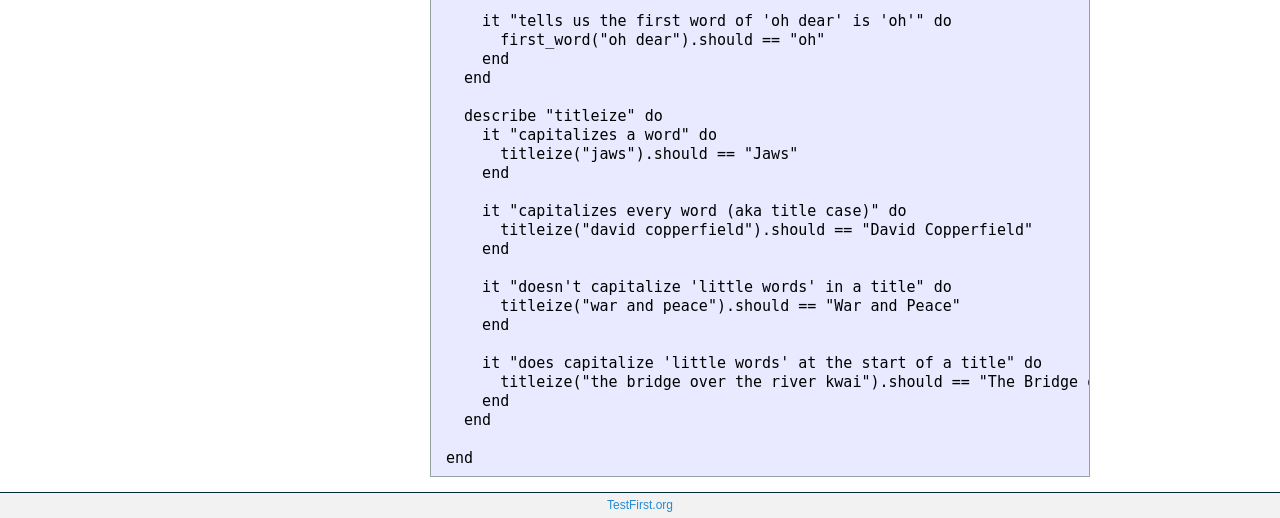
<file: learn_ruby/03_simon_says/index.html>
<html>
  <head>
    <title>Test-First Teaching: learn_ruby: simon_says</title>
    <link href="../assets/style.css" media="screen" rel="stylesheet" type="text/css" />
  </head>
  <body>
    <div class="header">
      <h1><a href="http://testfirst.org">TestFirst.org</a></h1>
      <h2>the home of test-first teaching</h2>
    </div>
    <div class="nav">
      <h2><a href="../index.html">learn_ruby</a></h2>
      <b>Labs:</b>
      <ul>
        <li><a href="../00_hello/index.html">00 Hello</a></li>
        <li><a href="../01_temperature/index.html">01 Temperature</a></li>
        <li><a href="../02_calculator/index.html">02 Calculator</a></li>
        <li>03 Simon Says</li>
        <li><a href="../04_pig_latin/index.html">04 Pig Latin</a></li>
        <li><a href="../05_silly_blocks/index.html">05 Silly Blocks</a></li>
        <li><a href="../06_performance_monitor/index.html">06 Performance Monitor</a></li>
        <li><a href="../07_hello_friend/index.html">07 Hello Friend</a></li>
        <li><a href="../08_book_titles/index.html">08 Book Titles</a></li>
        <li><a href="../09_timer/index.html">09 Timer</a></li>
        <li><a href="../10_temperature_object/index.html">10 Temperature Object</a></li>
        <li><a href="../11_dictionary/index.html">11 Dictionary</a></li>
        <li><a href="../12_rpn_calculator/index.html">12 Rpn Calculator</a></li>
        <li><a href="../13_xml_document/index.html">13 Xml Document</a></li>
        <li><a href="../14_array_extensions/index.html">14 Array Extensions</a></li>
        <li><a href="../15_in_words/index.html">15 In Words</a></li>
      </ul>
    </div>
    <h1>simon_says</h1>
    <div class="content"><div class="rspec_file">  <div class="intro"><h1>Simon Says</h1>

<h2>Topics</h2>

<ul>
<li>functions</li>
<li>strings</li>
<li>default parameter values</li>
</ul>


<h2>Hints</h2>

<p>When you make the second <code>repeat</code> test pass, you might break the <strong>first</strong></p>
</div>
  <div class="tests">
    <h1>Tests</h1>
<a class="raw_file" href="simon_says_spec.rb">simon_says_spec.rb</a>
    <pre>
require &quot;simon_says&quot;

describe &quot;Simon says&quot; do
  describe &quot;echo&quot; do
    it &quot;should echo hello&quot; do
      echo(&quot;hello&quot;).should == &quot;hello&quot;
    end

    it &quot;should echo bye&quot; do
      echo(&quot;bye&quot;).should == &quot;bye&quot;
    end
  end

  describe &quot;shout&quot; do
    it &quot;should shout hello&quot; do
      shout(&quot;hello&quot;).should == &quot;HELLO&quot;
    end

    it &quot;should shout multiple words&quot; do
      shout(&quot;hello world&quot;).should == &quot;HELLO WORLD&quot;
    end
  end

  describe &quot;repeat&quot; do
    it &quot;should repeat&quot; do
      repeat(&quot;hello&quot;).should == &quot;hello hello&quot;
    end

    # Wait a second! How can you make the &quot;repeat&quot; method
    # take one *or* two arguments?
    #
    # Hint: *default values*
    it &quot;should repeat a number of times&quot; do
      repeat(&quot;hello&quot;, 3).should == &quot;hello hello hello&quot;
    end
  end

  describe &quot;start_of_word&quot; do
    it &quot;returns the first letter&quot; do
      start_of_word(&quot;hello&quot;, 1).should == &quot;h&quot;
    end

    it &quot;returns the first two letters&quot; do
      start_of_word(&quot;Bob&quot;, 2).should == &quot;Bo&quot;
    end

    it &quot;returns the first several letters&quot; do
      s = &quot;abcdefg&quot;
      start_of_word(s, 1).should == &quot;a&quot;
      start_of_word(s, 2).should == &quot;ab&quot;
      start_of_word(s, 3).should == &quot;abc&quot;
    end
  end

  describe &quot;first_word&quot; do
    it &quot;tells us the first word of 'Hello World' is 'Hello'&quot; do
      first_word(&quot;Hello World&quot;).should == &quot;Hello&quot;
    end

    it &quot;tells us the first word of 'oh dear' is 'oh'&quot; do
      first_word(&quot;oh dear&quot;).should == &quot;oh&quot;
    end
  end

  describe &quot;titleize&quot; do
    it &quot;capitalizes a word&quot; do
      titleize(&quot;jaws&quot;).should == &quot;Jaws&quot;
    end

    it &quot;capitalizes every word (aka title case)&quot; do
      titleize(&quot;david copperfield&quot;).should == &quot;David Copperfield&quot;
    end

    it &quot;doesn't capitalize 'little words' in a title&quot; do
      titleize(&quot;war and peace&quot;).should == &quot;War and Peace&quot;
    end

    it &quot;does capitalize 'little words' at the start of a title&quot; do
      titleize(&quot;the bridge over the river kwai&quot;).should == &quot;The Bridge over the River Kwai&quot;
    end
  end

end</pre>
  </div>
</div>
</div>
    <div class="footer"><a href="http://testfirst.org">TestFirst.org</a></div>
  </body>
</html>
</file>
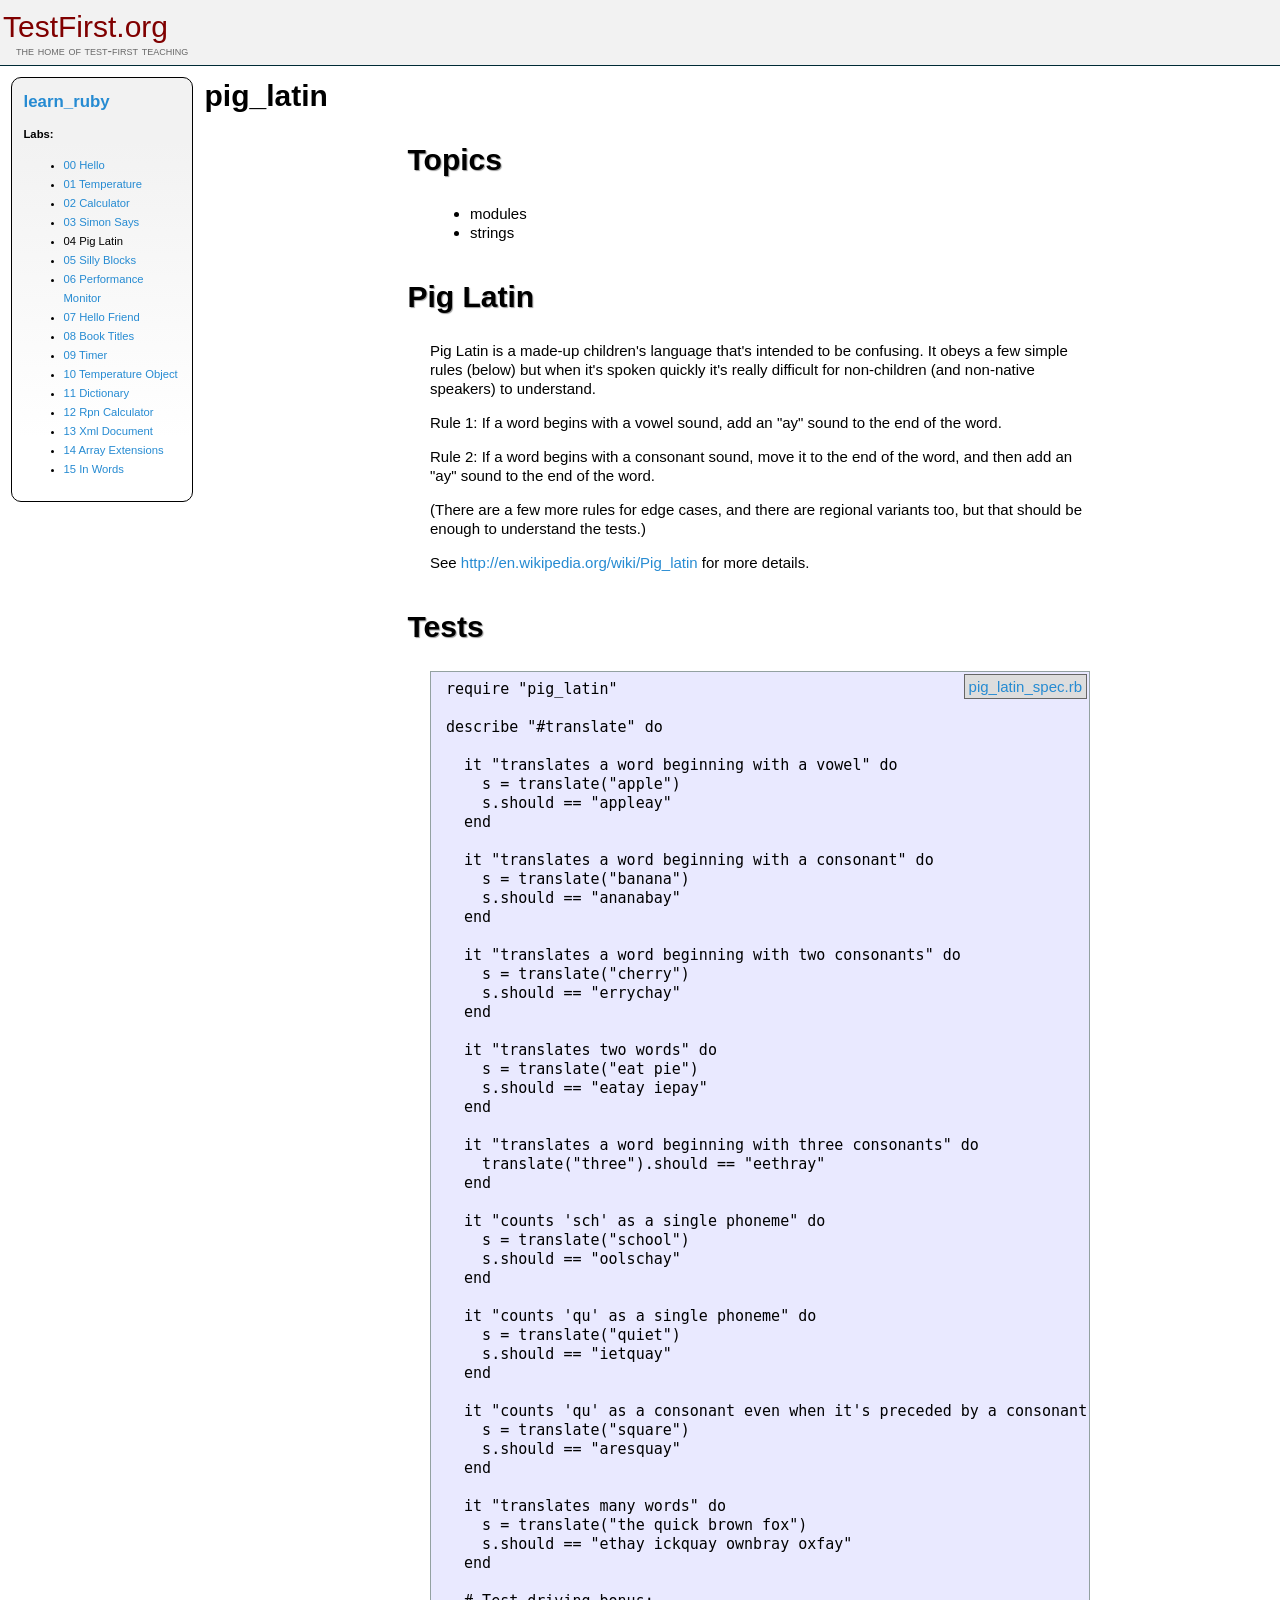
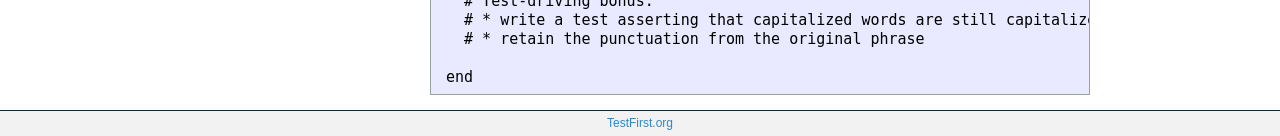
<file: learn_ruby/04_pig_latin/index.html>
<html>
  <head>
    <title>Test-First Teaching: learn_ruby: pig_latin</title>
    <link href="../assets/style.css" media="screen" rel="stylesheet" type="text/css" />
  </head>
  <body>
    <div class="header">
      <h1><a href="http://testfirst.org">TestFirst.org</a></h1>
      <h2>the home of test-first teaching</h2>
    </div>
    <div class="nav">
      <h2><a href="../index.html">learn_ruby</a></h2>
      <b>Labs:</b>
      <ul>
        <li><a href="../00_hello/index.html">00 Hello</a></li>
        <li><a href="../01_temperature/index.html">01 Temperature</a></li>
        <li><a href="../02_calculator/index.html">02 Calculator</a></li>
        <li><a href="../03_simon_says/index.html">03 Simon Says</a></li>
        <li>04 Pig Latin</li>
        <li><a href="../05_silly_blocks/index.html">05 Silly Blocks</a></li>
        <li><a href="../06_performance_monitor/index.html">06 Performance Monitor</a></li>
        <li><a href="../07_hello_friend/index.html">07 Hello Friend</a></li>
        <li><a href="../08_book_titles/index.html">08 Book Titles</a></li>
        <li><a href="../09_timer/index.html">09 Timer</a></li>
        <li><a href="../10_temperature_object/index.html">10 Temperature Object</a></li>
        <li><a href="../11_dictionary/index.html">11 Dictionary</a></li>
        <li><a href="../12_rpn_calculator/index.html">12 Rpn Calculator</a></li>
        <li><a href="../13_xml_document/index.html">13 Xml Document</a></li>
        <li><a href="../14_array_extensions/index.html">14 Array Extensions</a></li>
        <li><a href="../15_in_words/index.html">15 In Words</a></li>
      </ul>
    </div>
    <h1>pig_latin</h1>
    <div class="content"><div class="rspec_file">  <div class="intro"><h1>Topics</h1>

<ul>
<li>modules</li>
<li>strings</li>
</ul>


<h1>Pig Latin</h1>

<p>Pig Latin is a made-up children's language that's intended to be confusing. It obeys a few simple rules (below) but when it's spoken quickly it's really difficult for non-children (and non-native speakers) to understand.</p>

<p>Rule 1: If a word begins with a vowel sound, add an "ay" sound to the end of the word.</p>

<p>Rule 2: If a word begins with a consonant sound, move it to the end of the word, and then add an "ay" sound to the end of the word.</p>

<p>(There are a few more rules for edge cases, and there are regional variants too, but that should be enough to understand the tests.)</p>

<p>See <a href="http://en.wikipedia.org/wiki/Pig_latin">http://en.wikipedia.org/wiki/Pig_latin</a> for more details.</p>
</div>
  <div class="tests">
    <h1>Tests</h1>
<a class="raw_file" href="pig_latin_spec.rb">pig_latin_spec.rb</a>
    <pre>
require &quot;pig_latin&quot;

describe &quot;#translate&quot; do

  it &quot;translates a word beginning with a vowel&quot; do
    s = translate(&quot;apple&quot;)
    s.should == &quot;appleay&quot;
  end

  it &quot;translates a word beginning with a consonant&quot; do
    s = translate(&quot;banana&quot;)
    s.should == &quot;ananabay&quot;
  end

  it &quot;translates a word beginning with two consonants&quot; do
    s = translate(&quot;cherry&quot;)
    s.should == &quot;errychay&quot;
  end

  it &quot;translates two words&quot; do
    s = translate(&quot;eat pie&quot;)
    s.should == &quot;eatay iepay&quot;
  end

  it &quot;translates a word beginning with three consonants&quot; do
    translate(&quot;three&quot;).should == &quot;eethray&quot;
  end

  it &quot;counts 'sch' as a single phoneme&quot; do
    s = translate(&quot;school&quot;)
    s.should == &quot;oolschay&quot;
  end

  it &quot;counts 'qu' as a single phoneme&quot; do
    s = translate(&quot;quiet&quot;)
    s.should == &quot;ietquay&quot;
  end

  it &quot;counts 'qu' as a consonant even when it's preceded by a consonant&quot; do
    s = translate(&quot;square&quot;)
    s.should == &quot;aresquay&quot;
  end

  it &quot;translates many words&quot; do
    s = translate(&quot;the quick brown fox&quot;)
    s.should == &quot;ethay ickquay ownbray oxfay&quot;
  end

  # Test-driving bonus:
  # * write a test asserting that capitalized words are still capitalized (but with a different initial capital letter, of course)
  # * retain the punctuation from the original phrase

end</pre>
  </div>
</div>
</div>
    <div class="footer"><a href="http://testfirst.org">TestFirst.org</a></div>
  </body>
</html>
</file>
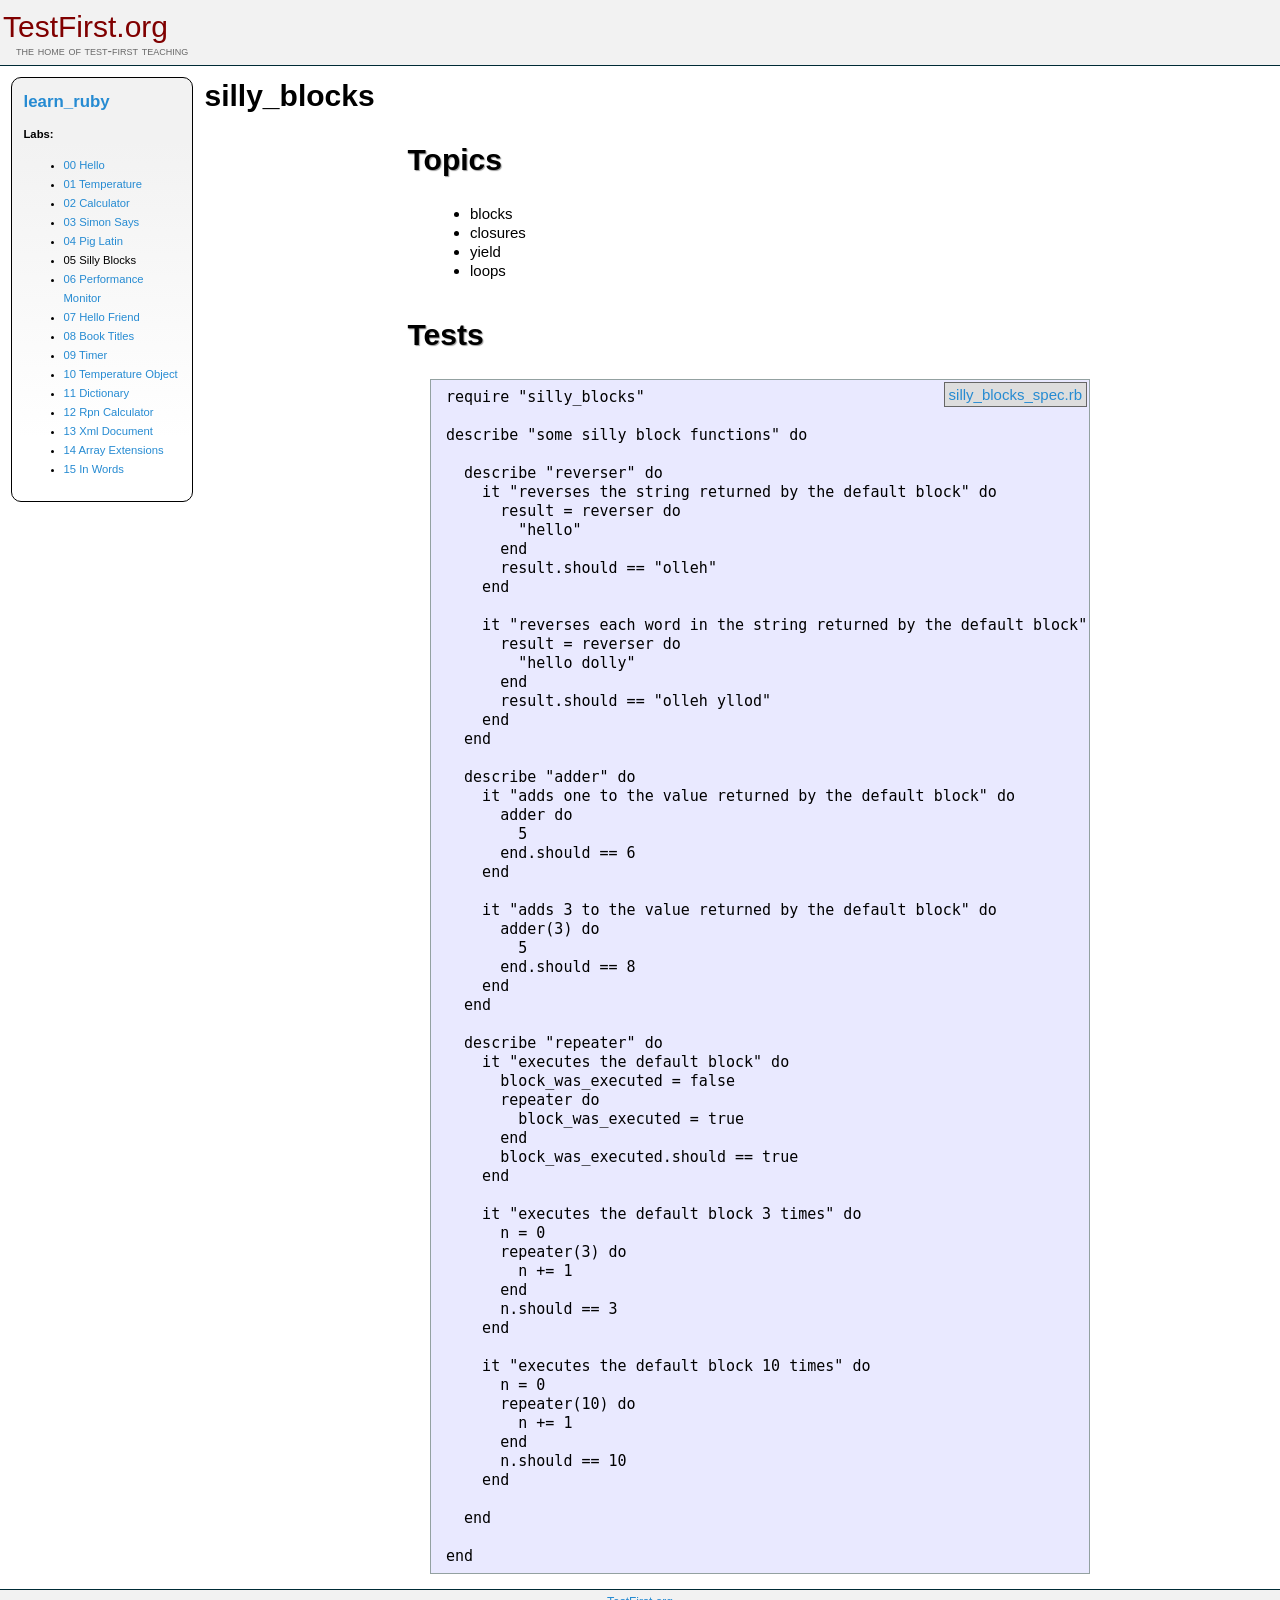
<file: learn_ruby/05_silly_blocks/index.html>
<html>
  <head>
    <title>Test-First Teaching: learn_ruby: silly_blocks</title>
    <link href="../assets/style.css" media="screen" rel="stylesheet" type="text/css" />
  </head>
  <body>
    <div class="header">
      <h1><a href="http://testfirst.org">TestFirst.org</a></h1>
      <h2>the home of test-first teaching</h2>
    </div>
    <div class="nav">
      <h2><a href="../index.html">learn_ruby</a></h2>
      <b>Labs:</b>
      <ul>
        <li><a href="../00_hello/index.html">00 Hello</a></li>
        <li><a href="../01_temperature/index.html">01 Temperature</a></li>
        <li><a href="../02_calculator/index.html">02 Calculator</a></li>
        <li><a href="../03_simon_says/index.html">03 Simon Says</a></li>
        <li><a href="../04_pig_latin/index.html">04 Pig Latin</a></li>
        <li>05 Silly Blocks</li>
        <li><a href="../06_performance_monitor/index.html">06 Performance Monitor</a></li>
        <li><a href="../07_hello_friend/index.html">07 Hello Friend</a></li>
        <li><a href="../08_book_titles/index.html">08 Book Titles</a></li>
        <li><a href="../09_timer/index.html">09 Timer</a></li>
        <li><a href="../10_temperature_object/index.html">10 Temperature Object</a></li>
        <li><a href="../11_dictionary/index.html">11 Dictionary</a></li>
        <li><a href="../12_rpn_calculator/index.html">12 Rpn Calculator</a></li>
        <li><a href="../13_xml_document/index.html">13 Xml Document</a></li>
        <li><a href="../14_array_extensions/index.html">14 Array Extensions</a></li>
        <li><a href="../15_in_words/index.html">15 In Words</a></li>
      </ul>
    </div>
    <h1>silly_blocks</h1>
    <div class="content"><div class="rspec_file">  <div class="intro"><h1>Topics</h1>

<ul>
<li>blocks</li>
<li>closures</li>
<li>yield</li>
<li>loops</li>
</ul>

</div>
  <div class="tests">
    <h1>Tests</h1>
<a class="raw_file" href="silly_blocks_spec.rb">silly_blocks_spec.rb</a>
    <pre>
require &quot;silly_blocks&quot;

describe &quot;some silly block functions&quot; do

  describe &quot;reverser&quot; do
    it &quot;reverses the string returned by the default block&quot; do
      result = reverser do
        &quot;hello&quot;
      end
      result.should == &quot;olleh&quot;
    end

    it &quot;reverses each word in the string returned by the default block&quot; do
      result = reverser do
        &quot;hello dolly&quot;
      end
      result.should == &quot;olleh yllod&quot;
    end
  end

  describe &quot;adder&quot; do
    it &quot;adds one to the value returned by the default block&quot; do
      adder do
        5
      end.should == 6
    end

    it &quot;adds 3 to the value returned by the default block&quot; do
      adder(3) do
        5
      end.should == 8
    end
  end

  describe &quot;repeater&quot; do
    it &quot;executes the default block&quot; do
      block_was_executed = false
      repeater do
        block_was_executed = true
      end
      block_was_executed.should == true
    end

    it &quot;executes the default block 3 times&quot; do
      n = 0
      repeater(3) do
        n += 1
      end
      n.should == 3
    end

    it &quot;executes the default block 10 times&quot; do
      n = 0
      repeater(10) do
        n += 1
      end
      n.should == 10
    end

  end

end</pre>
  </div>
</div>
</div>
    <div class="footer"><a href="http://testfirst.org">TestFirst.org</a></div>
  </body>
</html>
</file>
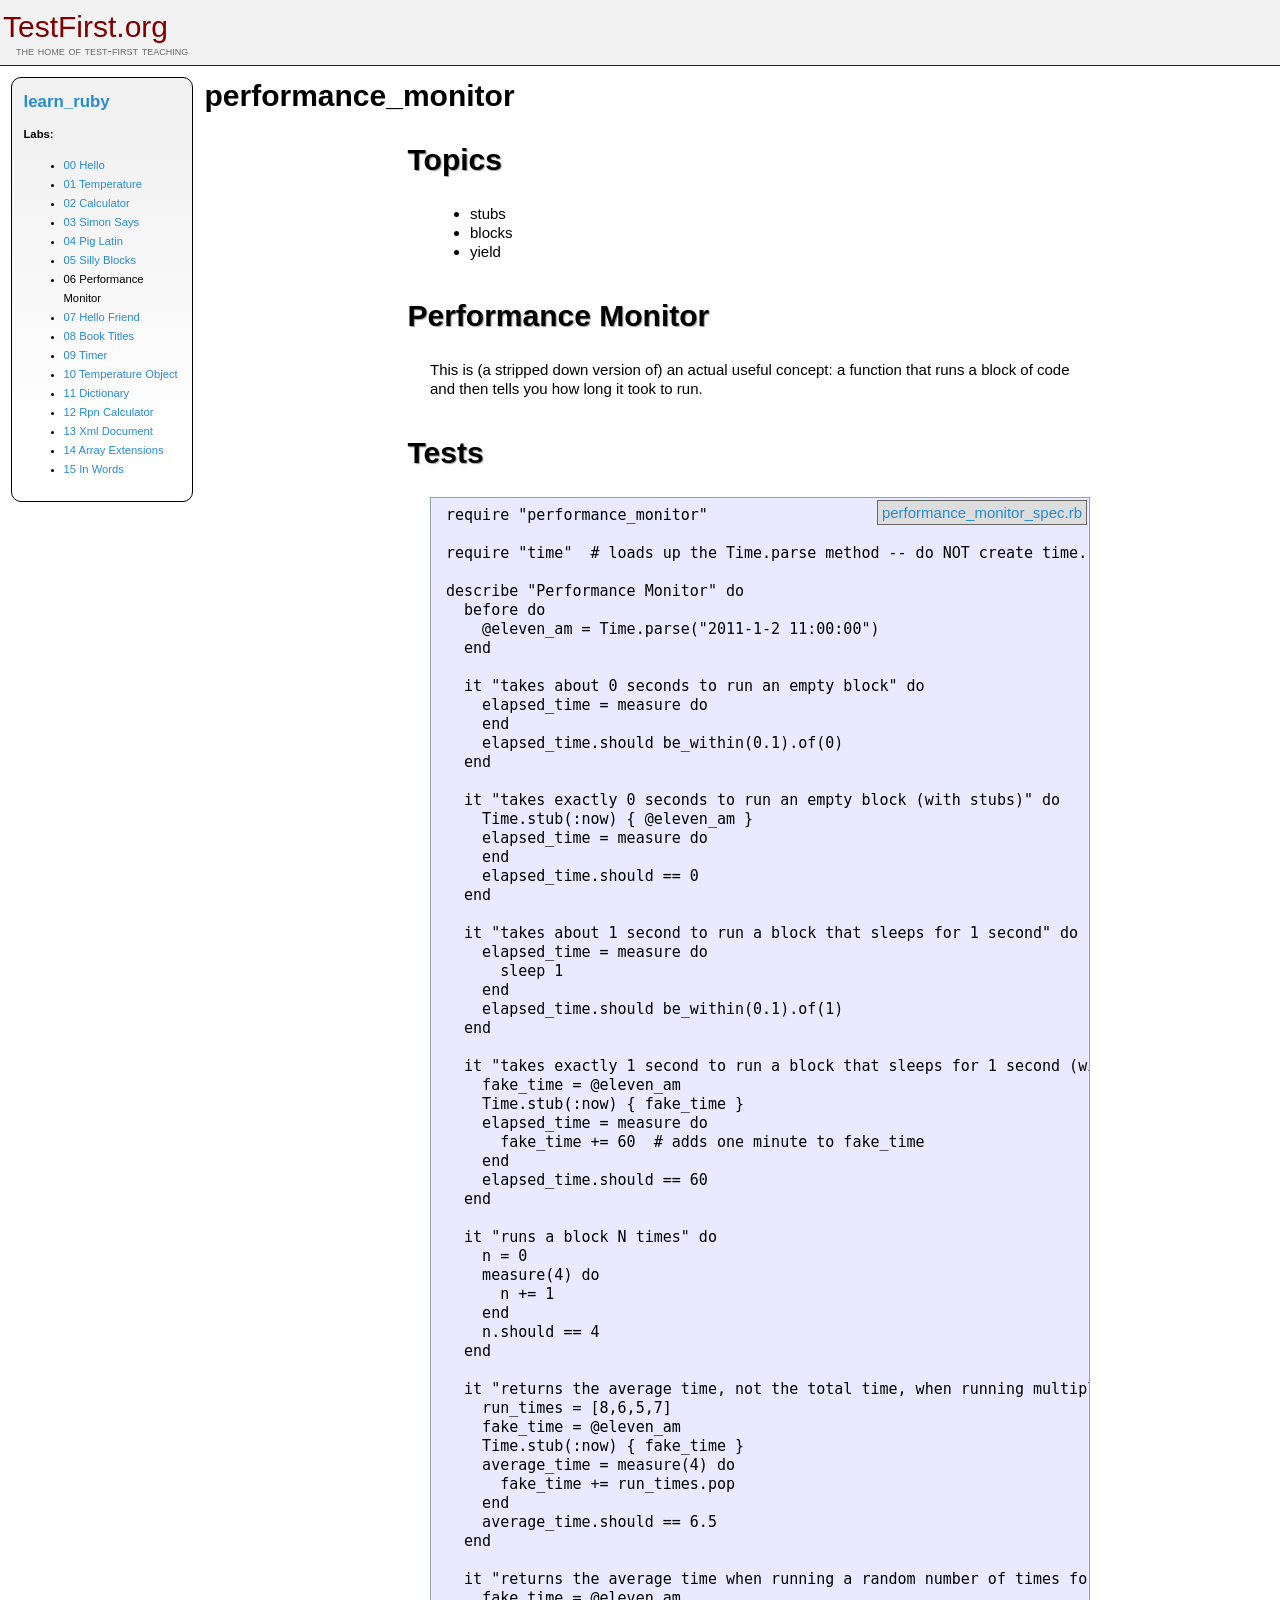
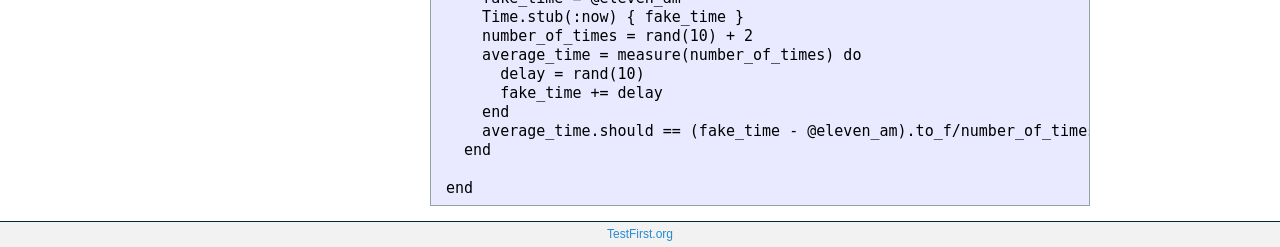
<file: learn_ruby/06_performance_monitor/index.html>
<html>
  <head>
    <title>Test-First Teaching: learn_ruby: performance_monitor</title>
    <link href="../assets/style.css" media="screen" rel="stylesheet" type="text/css" />
  </head>
  <body>
    <div class="header">
      <h1><a href="http://testfirst.org">TestFirst.org</a></h1>
      <h2>the home of test-first teaching</h2>
    </div>
    <div class="nav">
      <h2><a href="../index.html">learn_ruby</a></h2>
      <b>Labs:</b>
      <ul>
        <li><a href="../00_hello/index.html">00 Hello</a></li>
        <li><a href="../01_temperature/index.html">01 Temperature</a></li>
        <li><a href="../02_calculator/index.html">02 Calculator</a></li>
        <li><a href="../03_simon_says/index.html">03 Simon Says</a></li>
        <li><a href="../04_pig_latin/index.html">04 Pig Latin</a></li>
        <li><a href="../05_silly_blocks/index.html">05 Silly Blocks</a></li>
        <li>06 Performance Monitor</li>
        <li><a href="../07_hello_friend/index.html">07 Hello Friend</a></li>
        <li><a href="../08_book_titles/index.html">08 Book Titles</a></li>
        <li><a href="../09_timer/index.html">09 Timer</a></li>
        <li><a href="../10_temperature_object/index.html">10 Temperature Object</a></li>
        <li><a href="../11_dictionary/index.html">11 Dictionary</a></li>
        <li><a href="../12_rpn_calculator/index.html">12 Rpn Calculator</a></li>
        <li><a href="../13_xml_document/index.html">13 Xml Document</a></li>
        <li><a href="../14_array_extensions/index.html">14 Array Extensions</a></li>
        <li><a href="../15_in_words/index.html">15 In Words</a></li>
      </ul>
    </div>
    <h1>performance_monitor</h1>
    <div class="content"><div class="rspec_file">  <div class="intro"><h1>Topics</h1>

<ul>
<li>stubs</li>
<li>blocks</li>
<li>yield</li>
</ul>


<h1>Performance Monitor</h1>

<p>This is (a stripped down version of) an actual useful concept: a function that runs a block of code and then tells you how long it took to run.</p>
</div>
  <div class="tests">
    <h1>Tests</h1>
<a class="raw_file" href="performance_monitor_spec.rb">performance_monitor_spec.rb</a>
    <pre>
require &quot;performance_monitor&quot;

require &quot;time&quot;  # loads up the Time.parse method -- do NOT create time.rb!

describe &quot;Performance Monitor&quot; do
  before do
    @eleven_am = Time.parse(&quot;2011-1-2 11:00:00&quot;)
  end

  it &quot;takes about 0 seconds to run an empty block&quot; do
    elapsed_time = measure do
    end
    elapsed_time.should be_within(0.1).of(0)
  end

  it &quot;takes exactly 0 seconds to run an empty block (with stubs)&quot; do
    Time.stub(:now) { @eleven_am }
    elapsed_time = measure do
    end
    elapsed_time.should == 0
  end

  it &quot;takes about 1 second to run a block that sleeps for 1 second&quot; do
    elapsed_time = measure do
      sleep 1
    end
    elapsed_time.should be_within(0.1).of(1)
  end

  it &quot;takes exactly 1 second to run a block that sleeps for 1 second (with stubs)&quot; do
    fake_time = @eleven_am
    Time.stub(:now) { fake_time }
    elapsed_time = measure do
      fake_time += 60  # adds one minute to fake_time
    end
    elapsed_time.should == 60
  end

  it &quot;runs a block N times&quot; do
    n = 0
    measure(4) do
      n += 1
    end
    n.should == 4
  end

  it &quot;returns the average time, not the total time, when running multiple times&quot; do
    run_times = [8,6,5,7]
    fake_time = @eleven_am
    Time.stub(:now) { fake_time }
    average_time = measure(4) do
      fake_time += run_times.pop
    end
    average_time.should == 6.5
  end

  it &quot;returns the average time when running a random number of times for random lengths of time&quot; do
    fake_time = @eleven_am
    Time.stub(:now) { fake_time }
    number_of_times = rand(10) + 2
    average_time = measure(number_of_times) do
      delay = rand(10)
      fake_time += delay
    end
    average_time.should == (fake_time - @eleven_am).to_f/number_of_times
  end

end</pre>
  </div>
</div>
</div>
    <div class="footer"><a href="http://testfirst.org">TestFirst.org</a></div>
  </body>
</html>
</file>
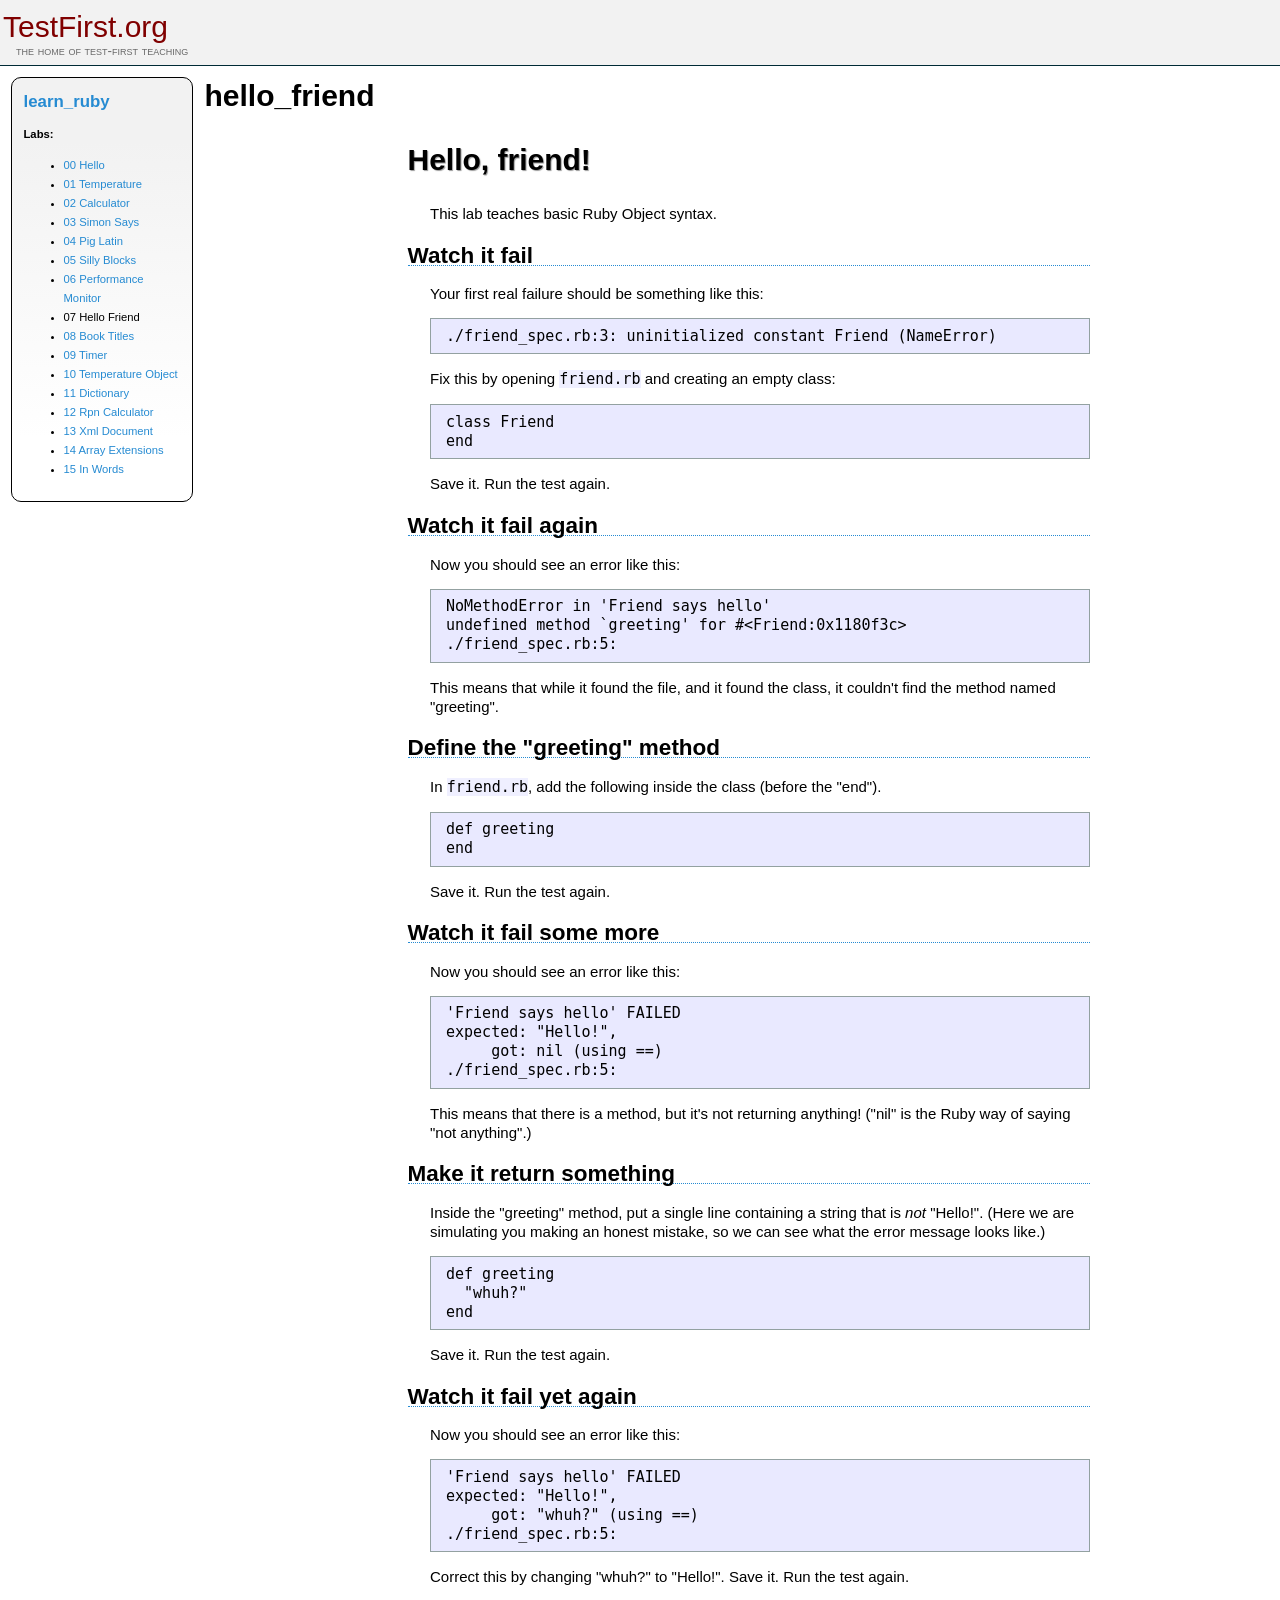
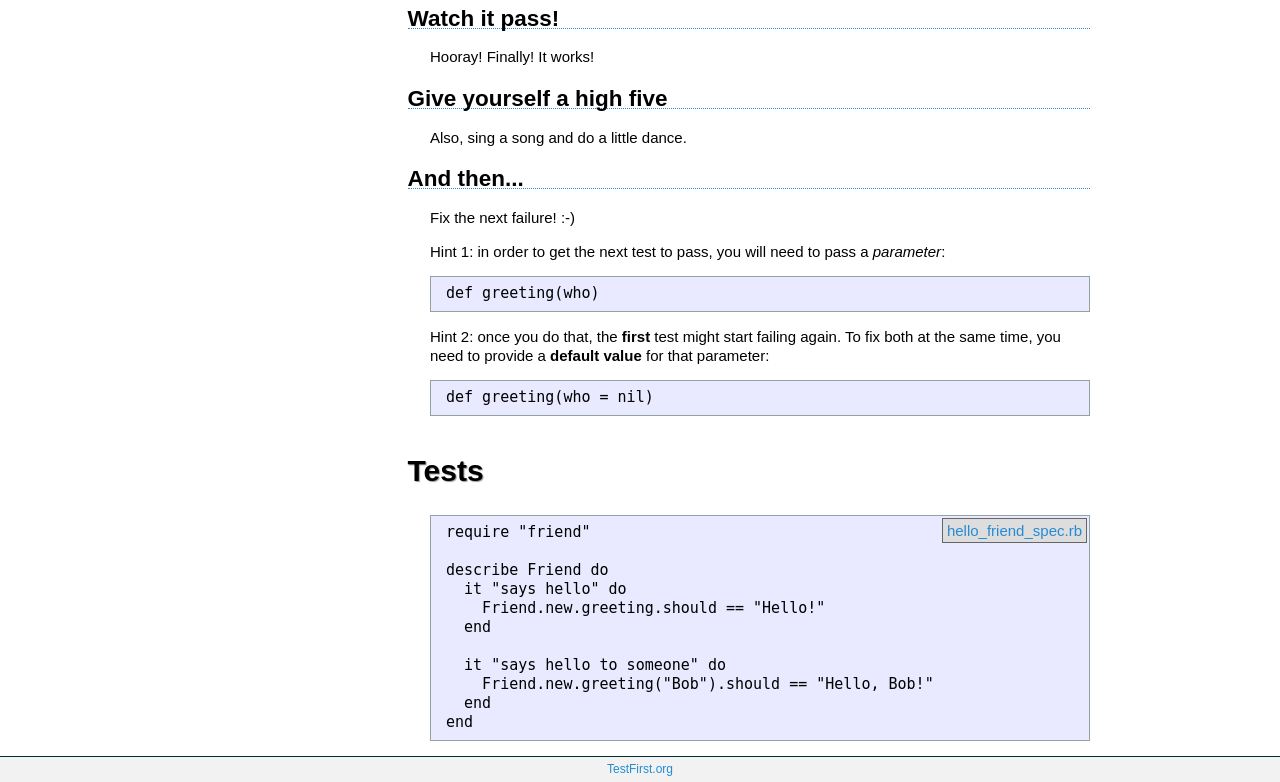
<file: learn_ruby/07_hello_friend/index.html>
<html>
  <head>
    <title>Test-First Teaching: learn_ruby: hello_friend</title>
    <link href="../assets/style.css" media="screen" rel="stylesheet" type="text/css" />
  </head>
  <body>
    <div class="header">
      <h1><a href="http://testfirst.org">TestFirst.org</a></h1>
      <h2>the home of test-first teaching</h2>
    </div>
    <div class="nav">
      <h2><a href="../index.html">learn_ruby</a></h2>
      <b>Labs:</b>
      <ul>
        <li><a href="../00_hello/index.html">00 Hello</a></li>
        <li><a href="../01_temperature/index.html">01 Temperature</a></li>
        <li><a href="../02_calculator/index.html">02 Calculator</a></li>
        <li><a href="../03_simon_says/index.html">03 Simon Says</a></li>
        <li><a href="../04_pig_latin/index.html">04 Pig Latin</a></li>
        <li><a href="../05_silly_blocks/index.html">05 Silly Blocks</a></li>
        <li><a href="../06_performance_monitor/index.html">06 Performance Monitor</a></li>
        <li>07 Hello Friend</li>
        <li><a href="../08_book_titles/index.html">08 Book Titles</a></li>
        <li><a href="../09_timer/index.html">09 Timer</a></li>
        <li><a href="../10_temperature_object/index.html">10 Temperature Object</a></li>
        <li><a href="../11_dictionary/index.html">11 Dictionary</a></li>
        <li><a href="../12_rpn_calculator/index.html">12 Rpn Calculator</a></li>
        <li><a href="../13_xml_document/index.html">13 Xml Document</a></li>
        <li><a href="../14_array_extensions/index.html">14 Array Extensions</a></li>
        <li><a href="../15_in_words/index.html">15 In Words</a></li>
      </ul>
    </div>
    <h1>hello_friend</h1>
    <div class="content"><div class="rspec_file">  <div class="intro"><h1>Hello, friend!</h1>

<p>This lab teaches basic Ruby Object syntax.</p>

<h2>Watch it fail</h2>

<p>Your first real failure should be something like this:</p>

<pre><code>./friend_spec.rb:3: uninitialized constant Friend (NameError)
</code></pre>

<p>Fix this by opening <code>friend.rb</code> and creating an empty class:</p>

<pre><code>class Friend
end
</code></pre>

<p>Save it. Run the test again.</p>

<h2>Watch it fail again</h2>

<p>Now you should see an error like this:</p>

<pre><code>NoMethodError in 'Friend says hello'
undefined method `greeting' for #&lt;Friend:0x1180f3c&gt;
./friend_spec.rb:5:
</code></pre>

<p>This means that while it found the file, and it found the class, it couldn't find the method named "greeting".</p>

<h2>Define the "greeting" method</h2>

<p>In <code>friend.rb</code>, add the following inside the class (before the "end").</p>

<pre><code>def greeting
end
</code></pre>

<p>Save it. Run the test again.</p>

<h2>Watch it fail some more</h2>

<p>Now you should see an error like this:</p>

<pre><code>'Friend says hello' FAILED
expected: "Hello!",
     got: nil (using ==)
./friend_spec.rb:5:
</code></pre>

<p>This means that there is a method, but it's not returning anything! ("nil" is the Ruby way of saying "not anything".)</p>

<h2>Make it return something</h2>

<p>Inside the "greeting" method, put a single line containing a string that is <em>not</em> "Hello!". (Here we are simulating you making an honest mistake, so we can see what the error message looks like.)</p>

<pre><code>def greeting
  "whuh?"
end
</code></pre>

<p>Save it. Run the test again.</p>

<h2>Watch it fail yet again</h2>

<p>Now you should see an error like this:</p>

<pre><code>'Friend says hello' FAILED
expected: "Hello!",
     got: "whuh?" (using ==)
./friend_spec.rb:5:
</code></pre>

<p>Correct this by changing "whuh?" to "Hello!". Save it. Run the test again.</p>

<h2>Watch it pass!</h2>

<p>Hooray! Finally! It works!</p>

<h2>Give yourself a high five</h2>

<p>Also, sing a song and do a little dance.</p>

<h2>And then...</h2>

<p>Fix the next failure! :-)</p>

<p>Hint 1: in order to get the next test to pass, you will need to pass a <em>parameter</em>:</p>

<pre><code>def greeting(who)
</code></pre>

<p>Hint 2: once you do that, the <strong>first</strong> test might start failing again. To fix both at the same time, you need to provide a <strong>default value</strong> for that parameter:</p>

<pre><code>def greeting(who = nil)
</code></pre>
</div>
  <div class="tests">
    <h1>Tests</h1>
<a class="raw_file" href="hello_friend_spec.rb">hello_friend_spec.rb</a>
    <pre>
require &quot;friend&quot;

describe Friend do
  it &quot;says hello&quot; do
    Friend.new.greeting.should == &quot;Hello!&quot;
  end

  it &quot;says hello to someone&quot; do
    Friend.new.greeting(&quot;Bob&quot;).should == &quot;Hello, Bob!&quot;
  end
end</pre>
  </div>
</div>
</div>
    <div class="footer"><a href="http://testfirst.org">TestFirst.org</a></div>
  </body>
</html>
</file>
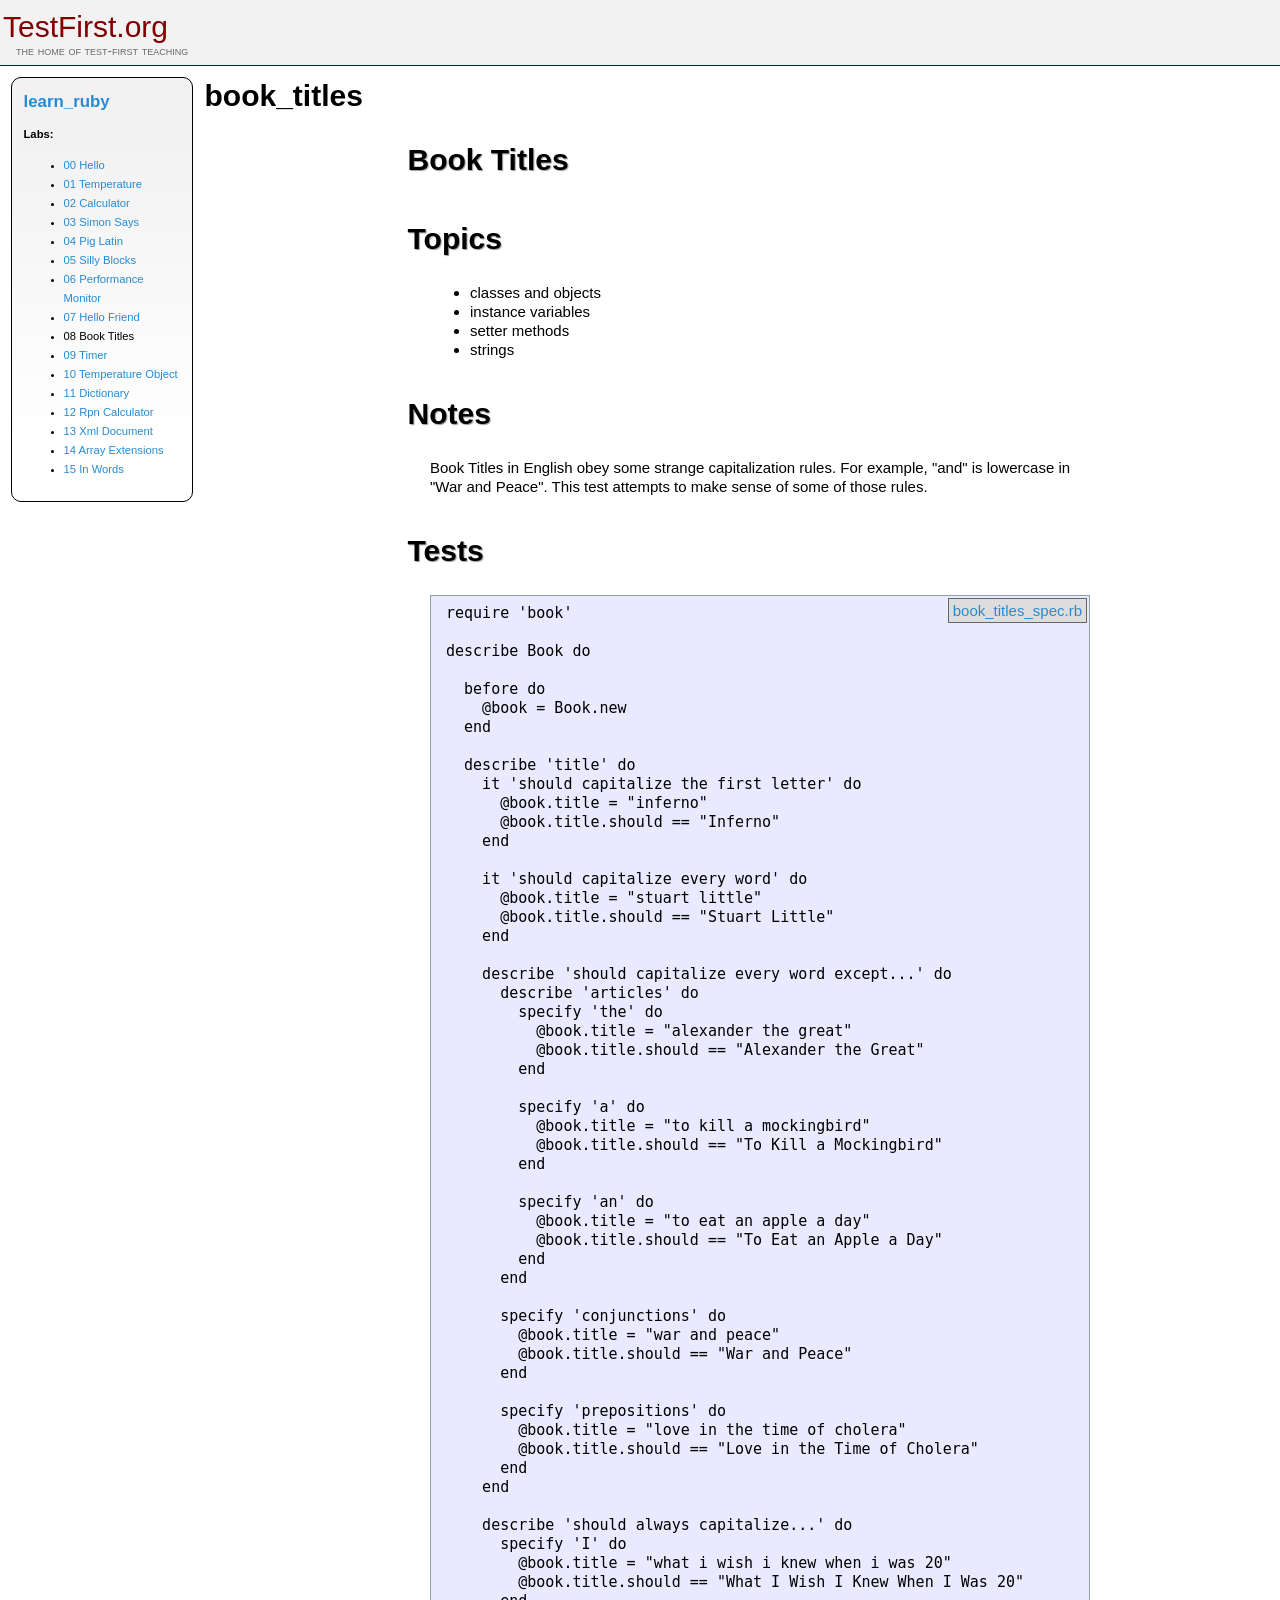
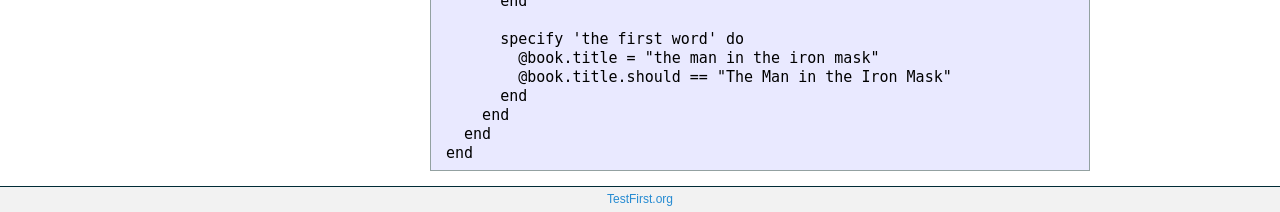
<file: learn_ruby/08_book_titles/index.html>
<html>
  <head>
    <title>Test-First Teaching: learn_ruby: book_titles</title>
    <link href="../assets/style.css" media="screen" rel="stylesheet" type="text/css" />
  </head>
  <body>
    <div class="header">
      <h1><a href="http://testfirst.org">TestFirst.org</a></h1>
      <h2>the home of test-first teaching</h2>
    </div>
    <div class="nav">
      <h2><a href="../index.html">learn_ruby</a></h2>
      <b>Labs:</b>
      <ul>
        <li><a href="../00_hello/index.html">00 Hello</a></li>
        <li><a href="../01_temperature/index.html">01 Temperature</a></li>
        <li><a href="../02_calculator/index.html">02 Calculator</a></li>
        <li><a href="../03_simon_says/index.html">03 Simon Says</a></li>
        <li><a href="../04_pig_latin/index.html">04 Pig Latin</a></li>
        <li><a href="../05_silly_blocks/index.html">05 Silly Blocks</a></li>
        <li><a href="../06_performance_monitor/index.html">06 Performance Monitor</a></li>
        <li><a href="../07_hello_friend/index.html">07 Hello Friend</a></li>
        <li>08 Book Titles</li>
        <li><a href="../09_timer/index.html">09 Timer</a></li>
        <li><a href="../10_temperature_object/index.html">10 Temperature Object</a></li>
        <li><a href="../11_dictionary/index.html">11 Dictionary</a></li>
        <li><a href="../12_rpn_calculator/index.html">12 Rpn Calculator</a></li>
        <li><a href="../13_xml_document/index.html">13 Xml Document</a></li>
        <li><a href="../14_array_extensions/index.html">14 Array Extensions</a></li>
        <li><a href="../15_in_words/index.html">15 In Words</a></li>
      </ul>
    </div>
    <h1>book_titles</h1>
    <div class="content"><div class="rspec_file">  <div class="intro"><h1>Book Titles</h1>

<h1>Topics</h1>

<ul>
<li>classes and objects</li>
<li>instance variables</li>
<li>setter methods</li>
<li>strings</li>
</ul>


<h1>Notes</h1>

<p>Book Titles in English obey some strange capitalization rules. For example, "and" is lowercase in "War and Peace". This test attempts to make sense of some of those rules.</p>
</div>
  <div class="tests">
    <h1>Tests</h1>
<a class="raw_file" href="book_titles_spec.rb">book_titles_spec.rb</a>
    <pre>
require 'book'

describe Book do

  before do
    @book = Book.new
  end

  describe 'title' do
    it 'should capitalize the first letter' do
      @book.title = &quot;inferno&quot;
      @book.title.should == &quot;Inferno&quot;
    end

    it 'should capitalize every word' do
      @book.title = &quot;stuart little&quot;
      @book.title.should == &quot;Stuart Little&quot;
    end

    describe 'should capitalize every word except...' do
      describe 'articles' do
        specify 'the' do
          @book.title = &quot;alexander the great&quot;
          @book.title.should == &quot;Alexander the Great&quot;
        end

        specify 'a' do
          @book.title = &quot;to kill a mockingbird&quot;
          @book.title.should == &quot;To Kill a Mockingbird&quot;
        end

        specify 'an' do
          @book.title = &quot;to eat an apple a day&quot;
          @book.title.should == &quot;To Eat an Apple a Day&quot;
        end
      end

      specify 'conjunctions' do
        @book.title = &quot;war and peace&quot;
        @book.title.should == &quot;War and Peace&quot;
      end

      specify 'prepositions' do
        @book.title = &quot;love in the time of cholera&quot;
        @book.title.should == &quot;Love in the Time of Cholera&quot;
      end
    end

    describe 'should always capitalize...' do
      specify 'I' do
        @book.title = &quot;what i wish i knew when i was 20&quot;
        @book.title.should == &quot;What I Wish I Knew When I Was 20&quot;
      end

      specify 'the first word' do
        @book.title = &quot;the man in the iron mask&quot;
        @book.title.should == &quot;The Man in the Iron Mask&quot;
      end
    end
  end
end</pre>
  </div>
</div>
</div>
    <div class="footer"><a href="http://testfirst.org">TestFirst.org</a></div>
  </body>
</html>
</file>
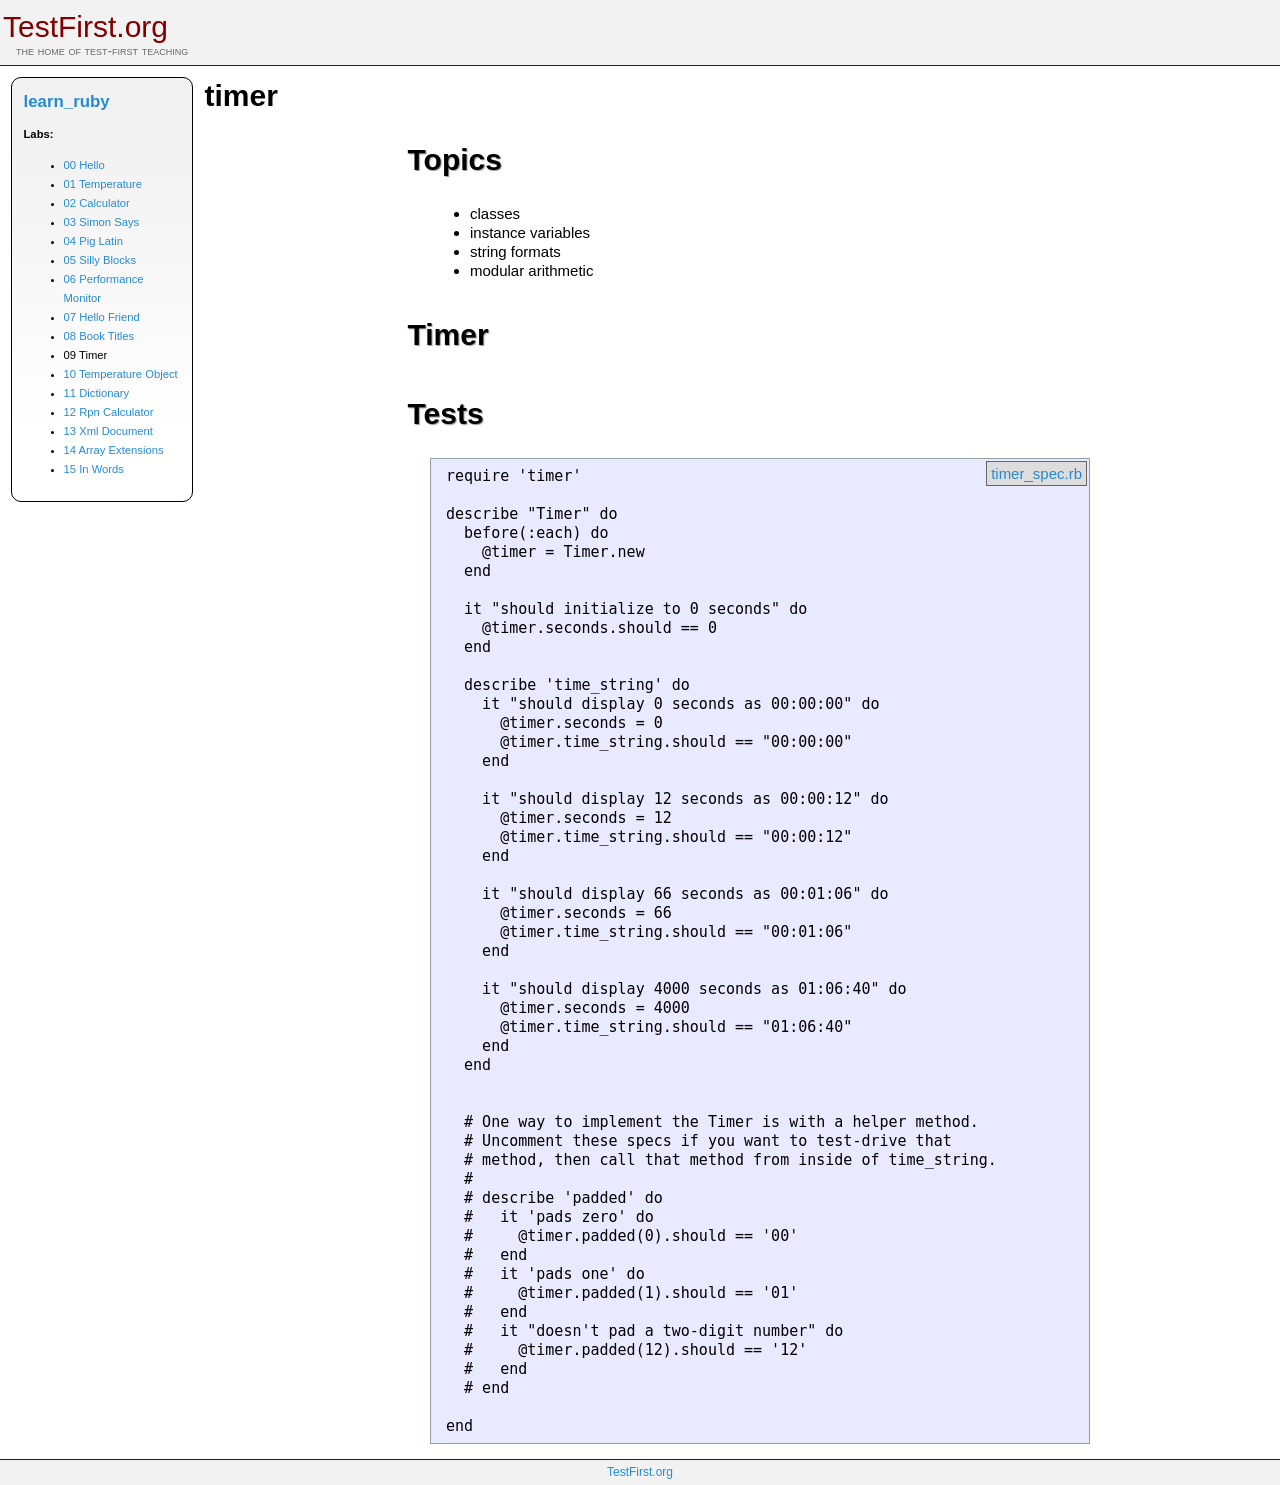
<file: learn_ruby/09_timer/index.html>
<html>
  <head>
    <title>Test-First Teaching: learn_ruby: timer</title>
    <link href="../assets/style.css" media="screen" rel="stylesheet" type="text/css" />
  </head>
  <body>
    <div class="header">
      <h1><a href="http://testfirst.org">TestFirst.org</a></h1>
      <h2>the home of test-first teaching</h2>
    </div>
    <div class="nav">
      <h2><a href="../index.html">learn_ruby</a></h2>
      <b>Labs:</b>
      <ul>
        <li><a href="../00_hello/index.html">00 Hello</a></li>
        <li><a href="../01_temperature/index.html">01 Temperature</a></li>
        <li><a href="../02_calculator/index.html">02 Calculator</a></li>
        <li><a href="../03_simon_says/index.html">03 Simon Says</a></li>
        <li><a href="../04_pig_latin/index.html">04 Pig Latin</a></li>
        <li><a href="../05_silly_blocks/index.html">05 Silly Blocks</a></li>
        <li><a href="../06_performance_monitor/index.html">06 Performance Monitor</a></li>
        <li><a href="../07_hello_friend/index.html">07 Hello Friend</a></li>
        <li><a href="../08_book_titles/index.html">08 Book Titles</a></li>
        <li>09 Timer</li>
        <li><a href="../10_temperature_object/index.html">10 Temperature Object</a></li>
        <li><a href="../11_dictionary/index.html">11 Dictionary</a></li>
        <li><a href="../12_rpn_calculator/index.html">12 Rpn Calculator</a></li>
        <li><a href="../13_xml_document/index.html">13 Xml Document</a></li>
        <li><a href="../14_array_extensions/index.html">14 Array Extensions</a></li>
        <li><a href="../15_in_words/index.html">15 In Words</a></li>
      </ul>
    </div>
    <h1>timer</h1>
    <div class="content"><div class="rspec_file">  <div class="intro"><h1>Topics</h1>

<ul>
<li>classes</li>
<li>instance variables</li>
<li>string formats</li>
<li>modular arithmetic</li>
</ul>


<h1>Timer</h1>
</div>
  <div class="tests">
    <h1>Tests</h1>
<a class="raw_file" href="timer_spec.rb">timer_spec.rb</a>
    <pre>
require 'timer'

describe &quot;Timer&quot; do
  before(:each) do
    @timer = Timer.new
  end

  it &quot;should initialize to 0 seconds&quot; do
    @timer.seconds.should == 0
  end

  describe 'time_string' do
    it &quot;should display 0 seconds as 00:00:00&quot; do
      @timer.seconds = 0
      @timer.time_string.should == &quot;00:00:00&quot;
    end

    it &quot;should display 12 seconds as 00:00:12&quot; do
      @timer.seconds = 12
      @timer.time_string.should == &quot;00:00:12&quot;
    end

    it &quot;should display 66 seconds as 00:01:06&quot; do
      @timer.seconds = 66
      @timer.time_string.should == &quot;00:01:06&quot;
    end

    it &quot;should display 4000 seconds as 01:06:40&quot; do
      @timer.seconds = 4000
      @timer.time_string.should == &quot;01:06:40&quot;
    end
  end


  # One way to implement the Timer is with a helper method.
  # Uncomment these specs if you want to test-drive that
  # method, then call that method from inside of time_string.
  #
  # describe 'padded' do
  #   it 'pads zero' do
  #     @timer.padded(0).should == '00'
  #   end
  #   it 'pads one' do
  #     @timer.padded(1).should == '01'
  #   end
  #   it &quot;doesn't pad a two-digit number&quot; do
  #     @timer.padded(12).should == '12'
  #   end
  # end

end</pre>
  </div>
</div>
</div>
    <div class="footer"><a href="http://testfirst.org">TestFirst.org</a></div>
  </body>
</html>
</file>
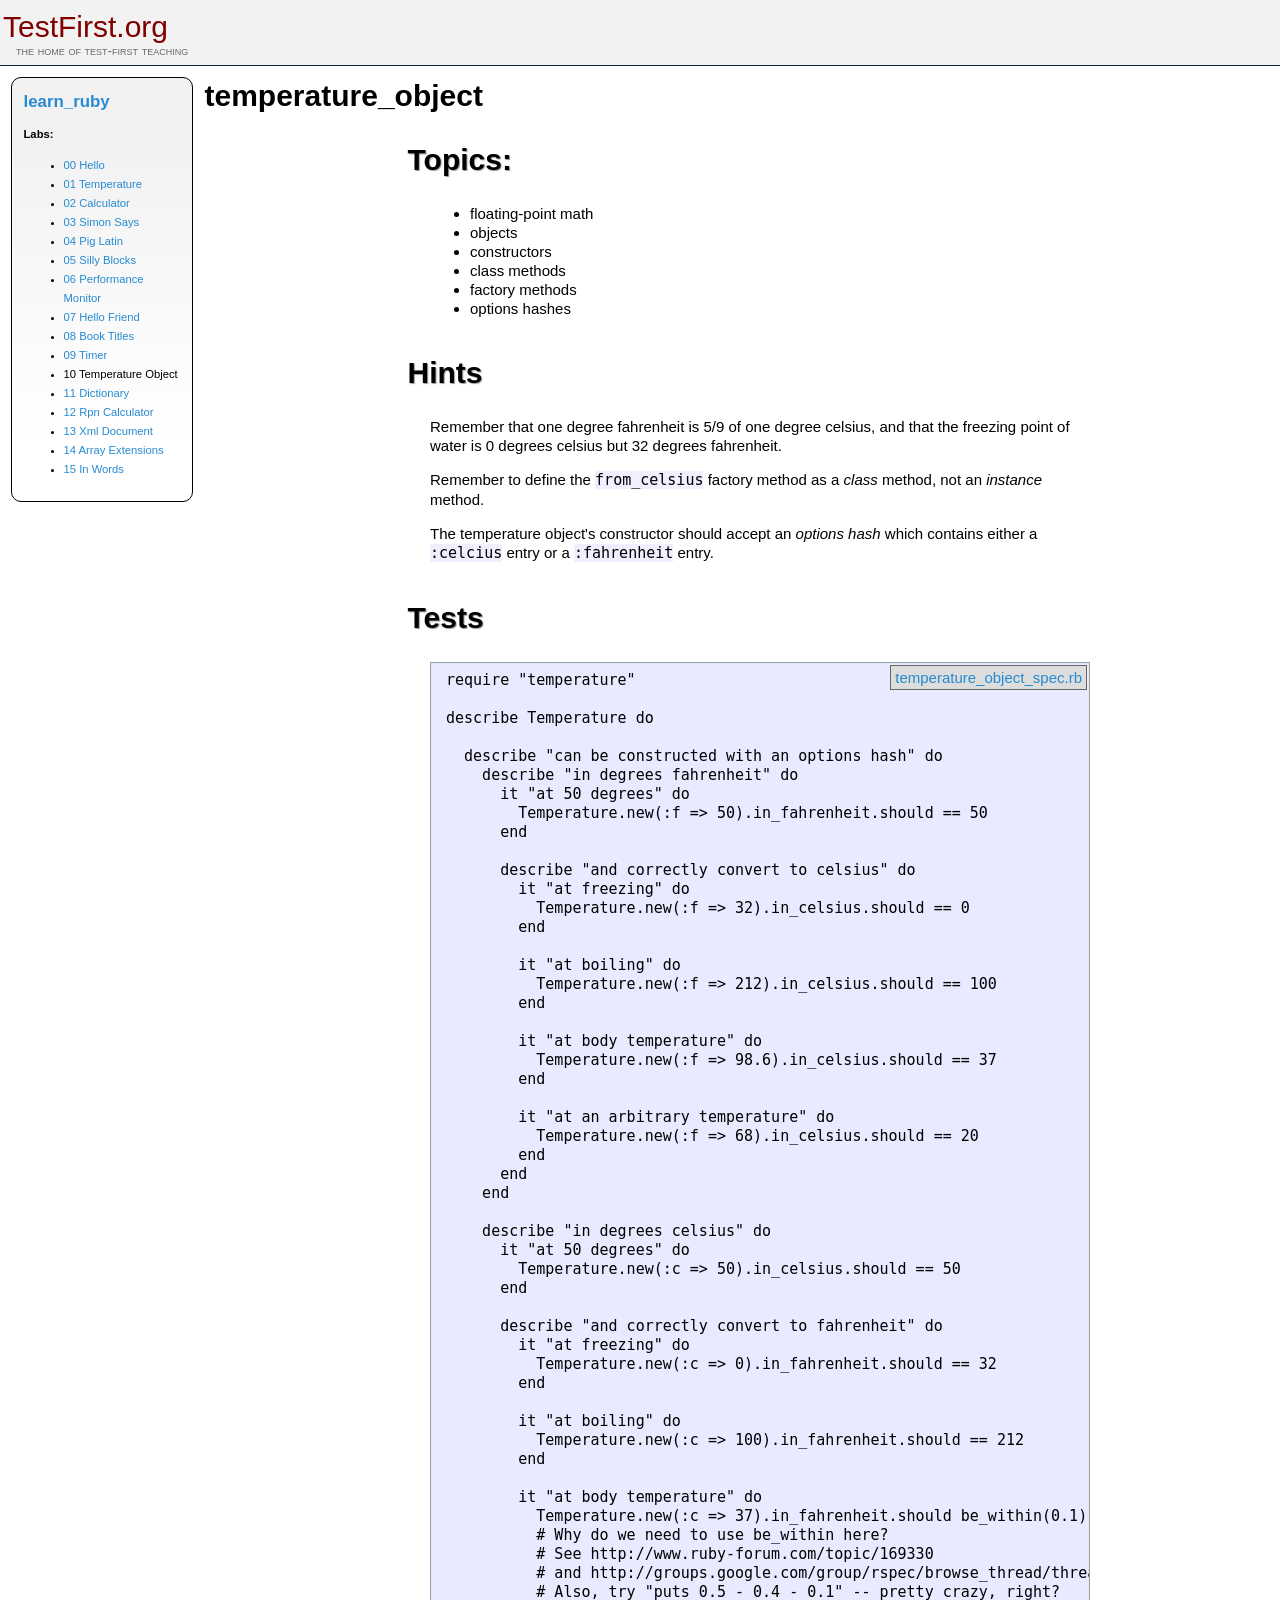
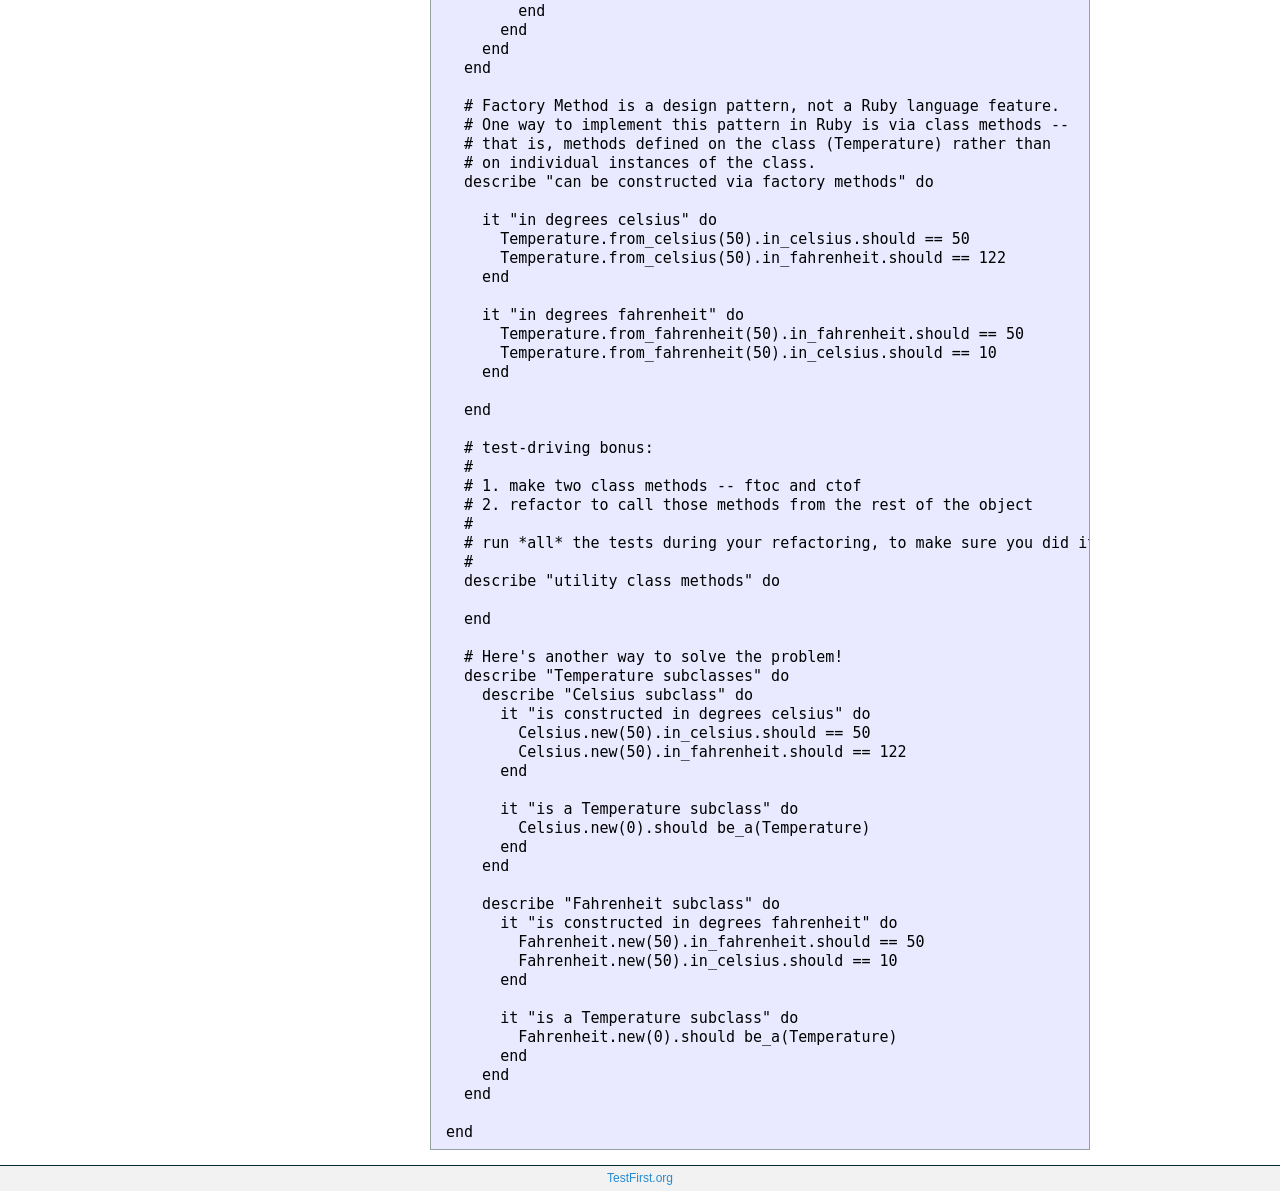
<file: learn_ruby/10_temperature_object/index.html>
<html>
  <head>
    <title>Test-First Teaching: learn_ruby: temperature_object</title>
    <link href="../assets/style.css" media="screen" rel="stylesheet" type="text/css" />
  </head>
  <body>
    <div class="header">
      <h1><a href="http://testfirst.org">TestFirst.org</a></h1>
      <h2>the home of test-first teaching</h2>
    </div>
    <div class="nav">
      <h2><a href="../index.html">learn_ruby</a></h2>
      <b>Labs:</b>
      <ul>
        <li><a href="../00_hello/index.html">00 Hello</a></li>
        <li><a href="../01_temperature/index.html">01 Temperature</a></li>
        <li><a href="../02_calculator/index.html">02 Calculator</a></li>
        <li><a href="../03_simon_says/index.html">03 Simon Says</a></li>
        <li><a href="../04_pig_latin/index.html">04 Pig Latin</a></li>
        <li><a href="../05_silly_blocks/index.html">05 Silly Blocks</a></li>
        <li><a href="../06_performance_monitor/index.html">06 Performance Monitor</a></li>
        <li><a href="../07_hello_friend/index.html">07 Hello Friend</a></li>
        <li><a href="../08_book_titles/index.html">08 Book Titles</a></li>
        <li><a href="../09_timer/index.html">09 Timer</a></li>
        <li>10 Temperature Object</li>
        <li><a href="../11_dictionary/index.html">11 Dictionary</a></li>
        <li><a href="../12_rpn_calculator/index.html">12 Rpn Calculator</a></li>
        <li><a href="../13_xml_document/index.html">13 Xml Document</a></li>
        <li><a href="../14_array_extensions/index.html">14 Array Extensions</a></li>
        <li><a href="../15_in_words/index.html">15 In Words</a></li>
      </ul>
    </div>
    <h1>temperature_object</h1>
    <div class="content"><div class="rspec_file">  <div class="intro"><h1>Topics:</h1>

<ul>
<li>floating-point math</li>
<li>objects</li>
<li>constructors</li>
<li>class methods</li>
<li>factory methods</li>
<li>options hashes</li>
</ul>


<h1>Hints</h1>

<p>Remember that one degree fahrenheit is 5/9 of one degree celsius, and that the freezing point of water is 0 degrees celsius but 32 degrees fahrenheit.</p>

<p>Remember to define the <code>from_celsius</code> factory method as a <em>class</em> method, not an <em>instance</em> method.</p>

<p>The temperature object's constructor should accept an <em>options hash</em> which contains either a <code>:celcius</code> entry or a <code>:fahrenheit</code> entry.</p>
</div>
  <div class="tests">
    <h1>Tests</h1>
<a class="raw_file" href="temperature_object_spec.rb">temperature_object_spec.rb</a>
    <pre>
require &quot;temperature&quot;

describe Temperature do

  describe &quot;can be constructed with an options hash&quot; do
    describe &quot;in degrees fahrenheit&quot; do
      it &quot;at 50 degrees&quot; do
        Temperature.new(:f =&gt; 50).in_fahrenheit.should == 50
      end

      describe &quot;and correctly convert to celsius&quot; do
        it &quot;at freezing&quot; do
          Temperature.new(:f =&gt; 32).in_celsius.should == 0
        end

        it &quot;at boiling&quot; do
          Temperature.new(:f =&gt; 212).in_celsius.should == 100
        end

        it &quot;at body temperature&quot; do
          Temperature.new(:f =&gt; 98.6).in_celsius.should == 37
        end

        it &quot;at an arbitrary temperature&quot; do
          Temperature.new(:f =&gt; 68).in_celsius.should == 20
        end
      end
    end

    describe &quot;in degrees celsius&quot; do
      it &quot;at 50 degrees&quot; do
        Temperature.new(:c =&gt; 50).in_celsius.should == 50
      end

      describe &quot;and correctly convert to fahrenheit&quot; do
        it &quot;at freezing&quot; do
          Temperature.new(:c =&gt; 0).in_fahrenheit.should == 32
        end

        it &quot;at boiling&quot; do
          Temperature.new(:c =&gt; 100).in_fahrenheit.should == 212
        end

        it &quot;at body temperature&quot; do
          Temperature.new(:c =&gt; 37).in_fahrenheit.should be_within(0.1).of(98.6)
          # Why do we need to use be_within here?
          # See http://www.ruby-forum.com/topic/169330
          # and http://groups.google.com/group/rspec/browse_thread/thread/f3ebbe3c313202bb
          # Also, try &quot;puts 0.5 - 0.4 - 0.1&quot; -- pretty crazy, right?
        end
      end
    end
  end

  # Factory Method is a design pattern, not a Ruby language feature.
  # One way to implement this pattern in Ruby is via class methods --
  # that is, methods defined on the class (Temperature) rather than
  # on individual instances of the class.
  describe &quot;can be constructed via factory methods&quot; do

    it &quot;in degrees celsius&quot; do
      Temperature.from_celsius(50).in_celsius.should == 50
      Temperature.from_celsius(50).in_fahrenheit.should == 122
    end

    it &quot;in degrees fahrenheit&quot; do
      Temperature.from_fahrenheit(50).in_fahrenheit.should == 50
      Temperature.from_fahrenheit(50).in_celsius.should == 10
    end

  end

  # test-driving bonus:
  #
  # 1. make two class methods -- ftoc and ctof
  # 2. refactor to call those methods from the rest of the object
  #
  # run *all* the tests during your refactoring, to make sure you did it right
  #
  describe &quot;utility class methods&quot; do

  end

  # Here's another way to solve the problem!
  describe &quot;Temperature subclasses&quot; do
    describe &quot;Celsius subclass&quot; do
      it &quot;is constructed in degrees celsius&quot; do
        Celsius.new(50).in_celsius.should == 50
        Celsius.new(50).in_fahrenheit.should == 122
      end

      it &quot;is a Temperature subclass&quot; do
        Celsius.new(0).should be_a(Temperature)
      end
    end

    describe &quot;Fahrenheit subclass&quot; do
      it &quot;is constructed in degrees fahrenheit&quot; do
        Fahrenheit.new(50).in_fahrenheit.should == 50
        Fahrenheit.new(50).in_celsius.should == 10
      end

      it &quot;is a Temperature subclass&quot; do
        Fahrenheit.new(0).should be_a(Temperature)
      end
    end
  end

end</pre>
  </div>
</div>
</div>
    <div class="footer"><a href="http://testfirst.org">TestFirst.org</a></div>
  </body>
</html>
</file>
<file: google.css>
/***************************
BODY
***************************/

body {
	font-family: 'Roboto', sans-serif;
}
/***************************
IMAGE
***************************/

img.logo {
	display: block;
	margin: auto;
}

.logo {
	text-align: center;
	padding-top: 140px;
}
/***************************
FORM and BUTTONS
***************************/

.search {
	display: block;
	margin: auto;
	margin-top: 0;
	width: 620px;
	height: 28px;
	margin-top: -17px;
}

.buttons {
	list-style-type: none;
	text-align: center;
	margin-top: 10px;
	margin-left: -25px;
}

.google,
.luck {
	color: #444;
	font-weight: 600;
	background-color: #F1F1F1;
	border: 1px solid rgba(0, 0, 0, 0.1);
	border-radius: 2px;
	color: #444;
	font-family: arial, sans-serif;
	font-size: 12px;
	font-weight: bold;
	margin: 11px 8px;
	min-width: 54px;
	padding: 7px 8px;
	text-align: center;
}
/***************************
TOP NAVBAR
***************************/

ul.top {
	float: right;
	list-style-type: none;
	margin: 0;
	padding: 0;
	padding-top: 5px;
	overflow: hidden;
	padding-right: 20px;
}

li:hover {
	text-decoration: underline;
}

ul.top li,
.squares,
.sign {
	display: block;
	float: left;
}

ul.top li a:link,
ul.top li a:visited,
.squares,
.sign {
	padding-top: 7px;
	display: block;
	padding-left: 20px;
	text-align: center;
	text-decoration: none;
}

.sign {
	-webkit-border-radius: 3;
	-moz-border-radius: 3;
	border-radius: 3px;
	color: #ffffff;
	background: #4386FB;
	padding: 7px 15px;
	text-decoration: none;
	margin-top: -9px;
	font-weight: 600;
	font-size: 100%;
}

.squares {
	margin-top: -10px;
	margin-left: -10px;
	padding-right: 7px;
}

ul.top li a:link,
ul.top li a:visited {
	padding-top: 10px;
}

.sign:focus {
	outline: none;
}
/***************************
BOTTOM NAVBAR
***************************/

ul.bot {
	list-style-type: none;
	margin: 0;
	overflow: hidden;
	width: 100%;
	background: #F2F2F2;
	border-top: 1px solid #e4e4e4;
	line-height: 40px;
	height: 50px;
	position: absolute;
	width: 100%;
	bottom: 0;
	left: 0;
	right: 0;
	padding-left: 0px;
	font-size: 90%;
}

ul.bot li a:link,
ul.bot li a:visited {
	padding-top: 7px;
	color: #666;
	display: block;
	text-align: center;
	text-decoration: none;
}

ul.bot li {
	display: block;
	float: left;
	padding-left: 30px;
}

div.right li {
	padding-left: 53%;
}
</file>
<file: google homepage/google.css>
/***************************
BODY
***************************/

body {
	font-family: 'Roboto', sans-serif;
}
/***************************
IMAGE
***************************/

img.logo {
	display: block;
	margin: auto;
}

.logo {
	text-align: center;
	padding-top: 140px;
}
/***************************
FORM and BUTTONS
***************************/

.search {
	display: block;
	margin: auto;
	margin-top: 0;
	width: 620px;
	height: 28px;
	margin-top: -17px;
}

.buttons {
	list-style-type: none;
	text-align: center;
	margin-top: 10px;
	margin-left: -25px;
}

.google,
.luck {
	color: #444;
	font-weight: 600;
	background-color: #F1F1F1;
	border: 1px solid rgba(0, 0, 0, 0.1);
	border-radius: 2px;
	color: #444;
	font-family: arial, sans-serif;
	font-size: 12px;
	font-weight: bold;
	margin: 11px 8px;
	min-width: 54px;
	padding: 7px 8px;
	text-align: center;
}
/***************************
TOP NAVBAR
***************************/

ul.top {
	float: right;
	list-style-type: none;
	margin: 0;
	padding: 0;
	padding-top: 5px;
	overflow: hidden;
	padding-right: 20px;
}

li:hover {
	text-decoration: underline;
}

ul.top li,
.squares,
.sign {
	display: block;
	float: left;
}

ul.top li a:link,
ul.top li a:visited,
.squares,
.sign {
	padding-top: 7px;
	display: block;
	padding-left: 20px;
	text-align: center;
	text-decoration: none;
}

.sign {
	-webkit-border-radius: 3;
	-moz-border-radius: 3;
	border-radius: 3px;
	color: #ffffff;
	background: #4386FB;
	padding: 7px 15px;
	text-decoration: none;
	margin-top: -9px;
	font-weight: 600;
	font-size: 100%;
}

.squares {
	margin-top: -10px;
	margin-left: -10px;
	padding-right: 7px;
}

ul.top li a:link,
ul.top li a:visited {
	padding-top: 10px;
}

.sign:focus {
	outline: none;
}
/***************************
BOTTOM NAVBAR
***************************/

ul.bot {
	list-style-type: none;
	margin: 0;
	overflow: hidden;
	width: 100%;
	background: #F2F2F2;
	border-top: 1px solid #e4e4e4;
	line-height: 40px;
	height: 50px;
	position: absolute;
	width: 100%;
	bottom: 0;
	left: 0;
	right: 0;
	padding-left: 0px;
	font-size: 90%;
}

ul.bot li a:link,
ul.bot li a:visited {
	padding-top: 7px;
	color: #666;
	display: block;
	text-align: center;
	text-decoration: none;
}

ul.bot li {
	display: block;
	float: left;
	padding-left: 30px;
}

div.right li {
	padding-left: 53%;
}
</file>
<file: learn_ruby/assets/style.css>
/* Solarized Palette http://ethanschoonover.com/solarized */
/* Font Stacks http://www.artsiteframework.com/guide/fontstacks.php */
body {
  background-color: white;
  font-family: Optima, Candara, "Trebuchet MS", sans-serif;
  margin: 0px;
  font-size: 15px;
  line-height: 19px; }

a, a:visited {
  color: #268bd2; }

a:hover {
  text-decoration: underline; }

a {
  text-decoration: none; }

.content {
  padding: 0 2em 0 18em;
  min-height: 30em;
  min-width: 20em;
  max-width: 44em;
  margin: 1em auto; }
  .content h1, .content h2, .content h3 {
    font-family: "Lucida Sans", "Lucida Grande", "Lucida Sans Unicode", Verdana, sans-serif;
    margin-left: -1em; }
  .content h1 {
    text-shadow: #999 1px 1px 1px;
    padding: .5em .25em;
    margin-top: 1em; }
  .content h2 {
    margin-top: 1em;
    border-bottom: #268bd2 1px dotted; }
  .content pre {
    overflow-x: auto; }

.header, .footer {
  font-size: 80%;
  padding: .25em;
  background-color: #f2f2f2; }

.header {
  border-bottom: 1px solid #002b36;
  text-align: left; }
  .header h1 {
    color: #800000;
    margin: 0 0 -8px 0;
    padding: 0;
    font: 30px/48px Optima, Candara, "Trebuchet MS", sans-serif;
    letter-spacing: 0; }
  .header h2 {
    margin: 0 0 4px 13px;
    padding: 0;
    font: 10pt Optima, Candara, "Trebuchet MS", sans-serif;
    color: #686868;
    letter-spacing: 0;
    font-variant: small-caps; }
  .header a, .header a:visited {
    color: #800000;
    text-decoration: none; }
  .header a:hover {
    color: #37030B;
    text-decoration: none; }

.footer {
  border-top: 1px solid #002b36;
  text-align: center; }

.nav {
  float: left;
  margin: 1em;
  padding: 0 1em 1em;
  width: 14em;
  font-size: 75%; }

.nav {
  background: -webkit-gradient(linear, left bottom, left top, color-stop(0.15, white), color-stop(0.85, #f2f2f2));
  background: -moz-linear-gradient(center bottom, white 15%, #f2f2f2 85%);
  -moz-border-radius: 10px;
  border-radius: 10px;
  border: 1px solid black; }

.rspec_file > .tests {
  position: relative; }
  .rspec_file > .tests a.raw_file {
    float: right;
    position: absolute;
    right: 0;
    padding: 2px 4px;
    margin: 3px;
    border: 1px solid #666;
    background: #ddd; }

pre {
  font-family: "Lucida Sans Typewriter Regular", "lucida console", monaco, "andale mono", "bitstream vera sans mono", consolas, "DejaVu Sans Mono", Courier, "Courier New", monospace;
  background-color: #e9e9ff;
  padding: .5em 1em;
  border: 1px solid #93a1a1; }

code {
  font-family: "Lucida Sans Typewriter Regular", "lucida console", monaco, "andale mono", "bitstream vera sans mono", consolas, "DejaVu Sans Mono", Courier, "Courier New", monospace;
  background-color: #efefff; }

pre > code {
  background-color: #e9e9ff; }

li > p:nth-child(0) {
  margin: 0; }

ul li ul li {
  margin-top: .1em;
  margin-bottom: 1em; }
</file>
<file: sketchpad/sketchpad.css>
* {
	font-family: 'Roboto', serif;
}

header {
	text-align: center;
	color: white;
	background-color: #009688;
	padding: 10px;
	margin-top: 0;
	font-size: 125%;
}

div {
	margin: 0;
	padding: 0;
}

button {
	font-size: medium;
	background: #004D40;
	border: 1px solid #404040;
	border-radius: 3px;
	color: white;
	padding: 3px 10px;
	font-size: 110%;
}

.container {
	width: 100%;
	margin: 0 auto;
}

.navbar {
	padding-top: 10px;
	margin: 0 auto;
	width: 960px;
	text-align: center;
}

.wrap {
	margin: 10px auto;
	width: 960px;
}

.square {
	float: left;
	border: 1px solid black;
	background: #004D40;
}
</file>
